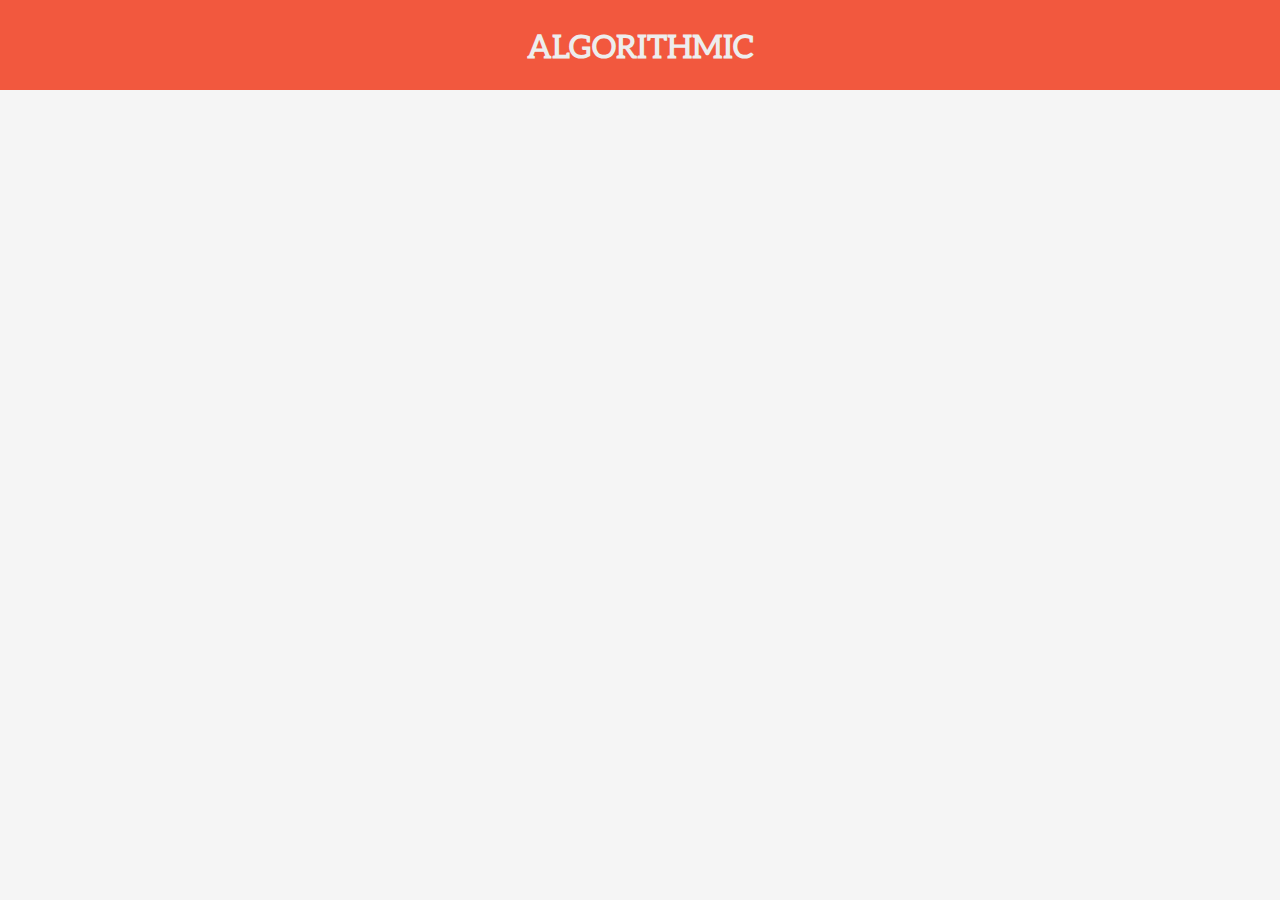
<file: en/index.html>
<!DOCTYPE html>
<html lang="fr">

<head>
  <meta charset="utf-8">
  <link rel="stylesheet" href="../css/style.css">
  <title>Algorithmic</title>
</head>

<body>
  <div class="global">
    <!-- Header, menu and footer part, on the left -->
    <div class="sidebar">
      <header>
        <h1><a href="index.html"><img src="../css/img/logo_algorithmique.png" alt="logo" class="sidebar__logo"></a></h1>
        <nav class="menu">
          <ul>
            <li><a class="menu__title" href="variables.html#variables">Variables</a></li>
            <li><a class="menu__subtitle" href="variables.html#proprietes">Properties</a></li>
            <li><a class="menu__subtitle" href="variables.html#operations">Operators</a></li>
            <li><a class="menu__subtitle" href="variables.html#algo">Algorithms</a></li>
          </ul>
          <ul>
            <li><a class="menu__title" href="tests_conditionnels.html#conditionnels">Conditional Testing</a></li>
            <li><a class="menu__subtitle" href="tests_conditionnels.html#sisinon">If Else</a></li>
            <li><a class="menu__subtitle" href="tests_conditionnels.html#selon">Switch Case</a></li>
            <li><a class="menu__subtitle" href="tests_conditionnels.html#comparaisons">Comparisons</a></li>
          </ul>
          <ul>
            <li><a class="menu__title" href="fonctions.html#fonctions">Functions</a></li>
            <li><a class="menu__subtitle" href="fonctions.html#caracteristique">Features</a></li>
            <li><a class="menu__subtitle" href="fonctions.html#exemples">Examples</a></li>
          </ul>
        </nav>
      </header>
      <footer>
        <img src="../css/img/logo_passnum.png" alt="logo Passnum" class="footer__logo">
      </footer>
    </div>

    <!-- right part dedicated for the lessons -->

    <main>
      <div id="variables" class="lesson__title">
        <h2>ALGORITHMIC</h2>
      </div>
    </main>
  </div>
</body>

</html>
</file>
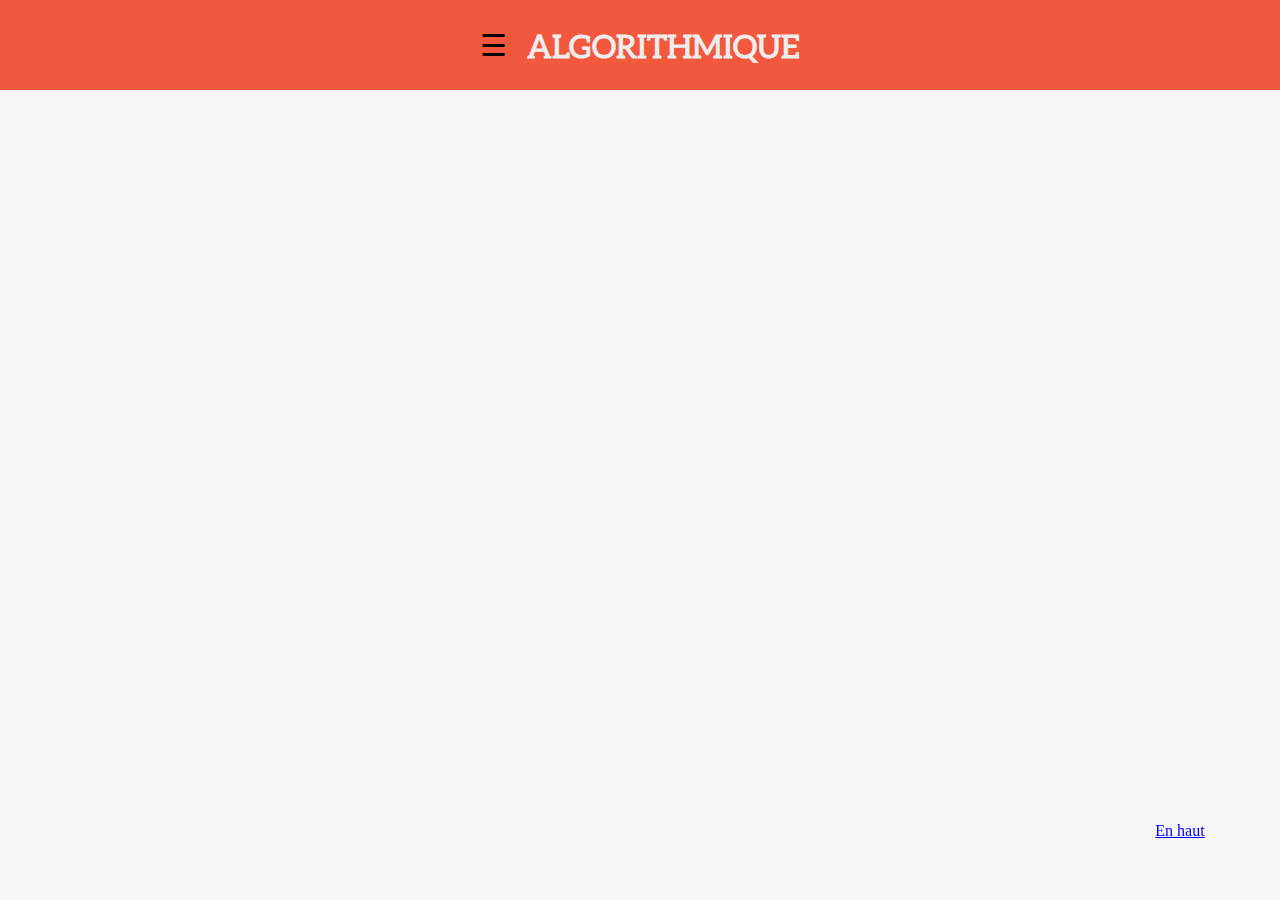
<file: fr/index.html>
<!DOCTYPE html>
<html lang="fr">

<head>
  <meta charset="utf-8">
  <link rel="icon" type="image/png" href="../css/img/favicon.png"/>
  <link rel="stylesheet" href="../css/bootstrap-grid.css">
  <link rel="stylesheet" href="../css/style.css">
  <script rel="text/javascript" src="../js/script.js"></script>
  <title>Algorithmique</title>
</head>

<body>
  <div class="global">
    <!-- Header, menu and footer part, on the left -->
    <div id="mySidenav" class="sidebar">
      <header>
        <h1><a href="index.html"><img src="../css/img/logo_algorithmique.png" alt="logo" class="sidebar__logo"></a></h1>
        <nav class="menu">
          <ul>
            <a href="javascript:void(0)" class="closebtn" onclick="closeNav()"> &times; </a>
            <li><a class="menu__title" href="variables.html">Les variables</a></li>
            <li><a class="menu__subtitle" href="variables.html#proprietes">Les propriétés</a></li>
            <li><a class="menu__subtitle" href="variables.html#operations">Les opérations</a></li>
            <li><a class="menu__subtitle" href="variables.html#algo">Les algorithmes</a></li>
          </ul>
          <ul>
            <li><a class="menu__title" href="tests_conditionnels.html">Tests conditionnels</a></li>
            <li><a class="menu__subtitle" href="tests_conditionnels.html#sisinon">Si Sinon</a></li>
            <li><a class="menu__subtitle" href="tests_conditionnels.html#selon">Selon Cas</a></li>
            <li><a class="menu__subtitle" href="tests_conditionnels.html#comparaisons">Les comparaisons</a></li>
          </ul>
          <ul>
            <li><a class="menu__title" href="fonctions.html">Les fonctions</a></li>
            <li><a class="menu__subtitle" href="fonctions.html#caracteristique">Caractéristiques</a></li>
            <li><a class="menu__subtitle" href="fonctions.html#exemples">Exemples</a></li>
          </ul>
          <ul>
            <li><a class="menu__title" href="boucles.html">Boucles</a></li>
          </ul>
          <ul>
            <li><a class="menu__title" href="tableaux.html">Tableaux</a></li>
          </ul>
        </nav>
      </header>
      <footer>
        <a class="global" href="http://www.passerelle-numerique.fr/"><img src="../css/img/logo_passnum.png" alt="logo Passnum" class="footer__logo"></a>
      </footer>
    </div>
    <!-- right part dedicated for the lessons -->
    <main id="main-right" class="">
      <div id="variables" class="lesson__title">
        <span id="spp" style="font-size:30px;cursor:pointer" onclick="openNav();">&#9776; </span>
        <h2>ALGORITHMIQUE</h2>
      </div>
    </main>
  </div>
  <a href="index.html" title="Haut de Page" class="topbutton">En haut </a>
</body>
</html>
</file>
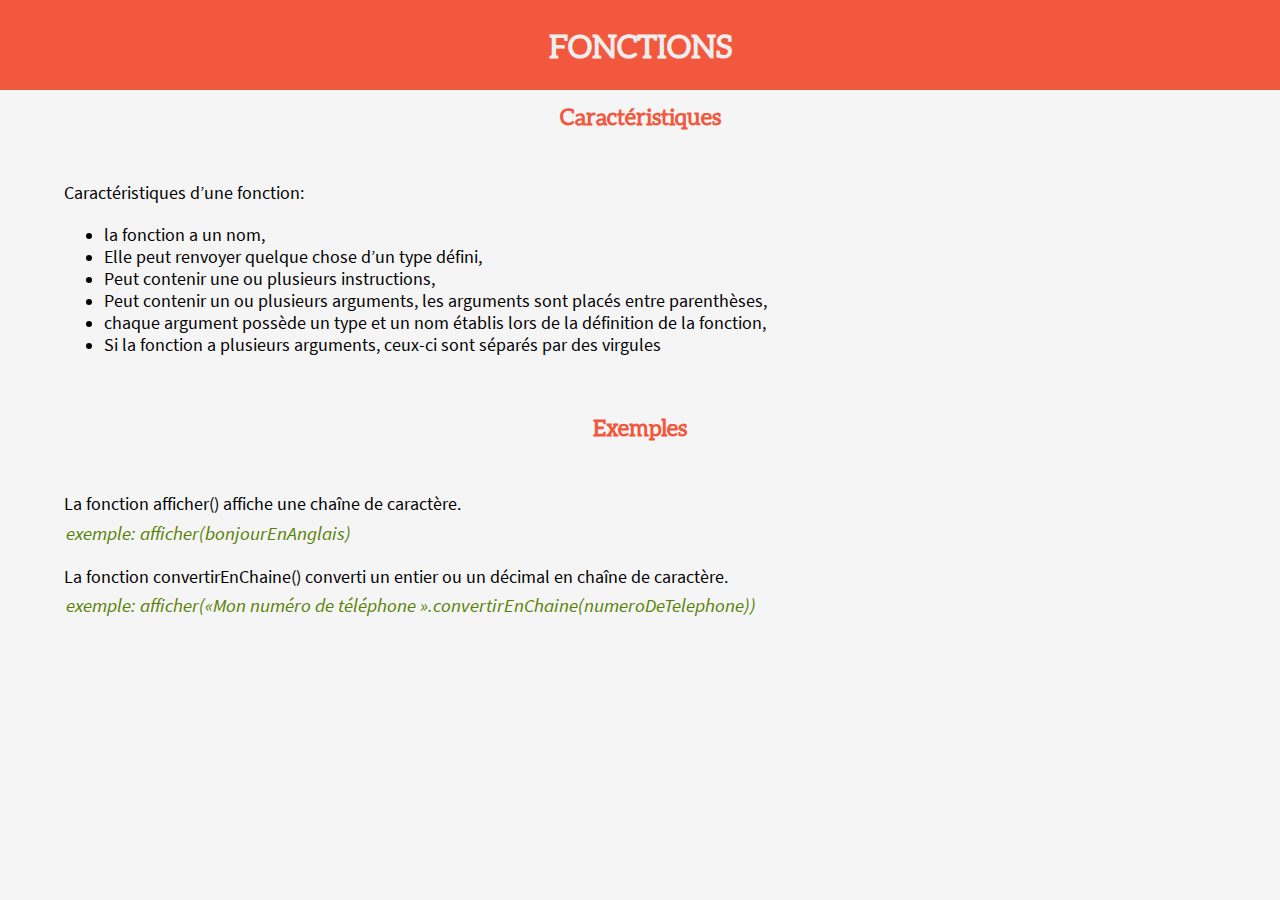
<file: en/fonctions.html>
<!DOCTYPE html>
<html lang="fr">

<head>
  <meta charset="utf-8">
  <link rel="stylesheet" href="../css/style.css">
  <title>Fonctions</title>
</head>

<body>
  <div class="global">
    <!-- Header, menu and footer part, on the left -->
    <div class="sidebar">
      <header>
        <h1><a href="index.html"><img src="../css/img/logo_algorithmique.png" alt="logo" class="sidebar__logo"></a></h1>
        <nav class="menu">
          <ul>
            <li><a class="menu__title" href="variables.html#variables">Les variables</a></li>
            <li><a class="menu__subtitle" href="variables.html#proprietes">Les propriétés</a></li>
            <li><a class="menu__subtitle" href="variables.html#operations">Les opérations</a></li>
            <li><a class="menu__subtitle" href="variables.html#algo">Les algorithmes</a></li>
          </ul>
          <ul>
            <li><a class="menu__title" href="tests_conditionnels.html#conditionnels">Tests conditionnels</a></li>
            <li><a class="menu__subtitle" href="tests_conditionnels.html#sisinon">Si Sinon</a></li>
            <li><a class="menu__subtitle" href="tests_conditionnels.html#selon">Selon Cas</a></li>
            <li><a class="menu__subtitle" href="tests_conditionnels.html#comparaisons">Les comparaisons</a></li>
          </ul>
          <ul>
            <li><a class="menu__title menu__title menu__title--current" href="fonctions.html#fonctions">Les fonctions</a></li>
            <li><a class="menu__subtitle" href="fonctions.html#caracteristique">Caractéristiques</a></li>
            <li><a class="menu__subtitle" href="fonctions.html#exemples">Exemples</a></li>
          </ul>
        </nav>
      </header>
      <footer>
        <img src="../css/img/logo_passnum.png" alt="logo Passnum" class="footer__logo">
      </footer>
    </div>
    <!-- right part dedicated for the lessons -->
    <main>
      <div id="fonction" class="lesson__title">
        <h2>FONCTIONS</h2>
      </div>
      <section class="lesson">
        <article id="caracteristiques" class="course">
          <p>Une fonction est un algorithme qui produit un résultat. Faire appel à une fonction permet de ne pas ré-écrire son algorithme à chaque fois. On doit d'abord définir une fonction avant de pouvoir y faire appel dans l’algorithme.</p>
          <h3>Caractéristiques</h3>
          <p>Caractéristiques d’une fonction:</p>
          <ul>
            <li>la fonction a un nom,</li>
            <li>Elle peut renvoyer quelque chose d’un type défini,</li>
            <li>Peut contenir une ou plusieurs instructions,</li>
            <li>Peut contenir un ou plusieurs arguments, les arguments sont placés entre parenthèses,</li>
            <li>chaque argument possède un type et un nom établis lors de la définition de la fonction,</li>
            <li>Si la fonction a plusieurs arguments, ceux-ci sont séparés par des virgules</li>
        </article>
        <article id="exemples" class="course">
          <h3>Exemples</h3>
          <p>La fonction afficher() affiche une chaîne de caractère. <span class="course__txt--exemple">exemple: afficher(bonjourEnAnglais)</span></p>
          <p>La fonction convertirEnChaine() converti un entier ou un décimal en chaîne de caractère. <span class="course__txt--exemple">exemple: afficher(«Mon numéro de téléphone ».convertirEnChaine(numeroDeTelephone))</p>
            </article>
            </section>
          </main>
        </div>
      </body>
    </html>
</file>
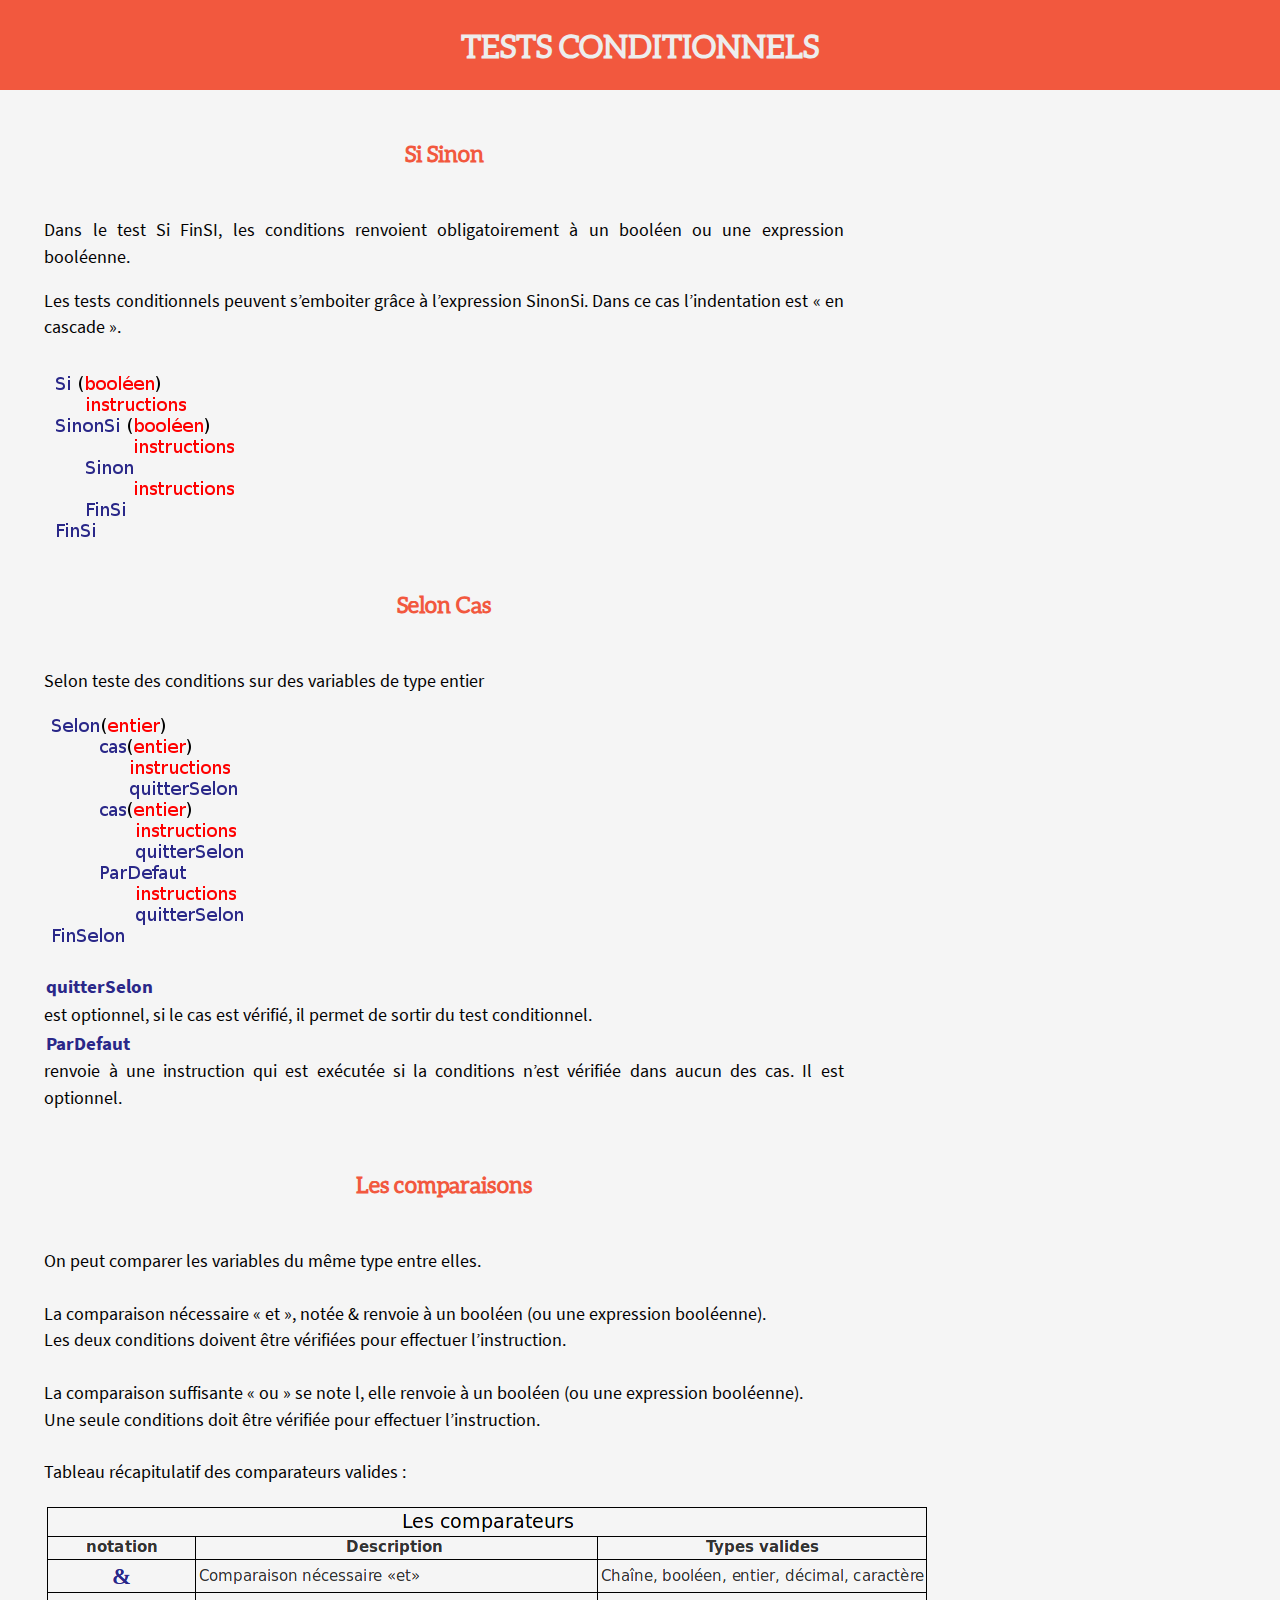
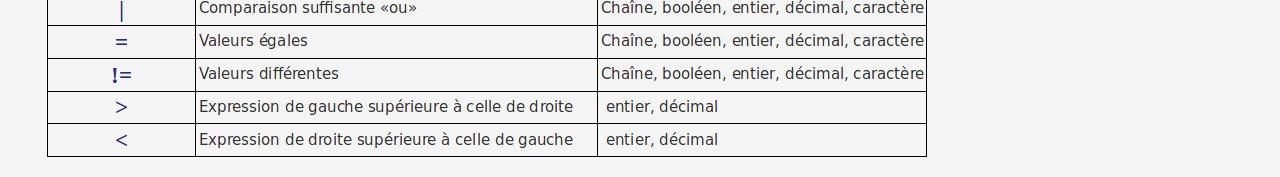
<file: en/tests_conditionnels.html>
<!DOCTYPE html>
<html lang="fr">

<head>
  <meta charset="utf-8">
  <link rel="stylesheet" href="../css/style.css">
  <title>Tests conditionnels</title>
</head>

<body>
  <div class="global">
    <!-- Header, menu and footer part, on the left -->
    <div class="sidebar">
      <header>
        <h1><a href="index.html"><img src="../css/img/logo_algorithmique.png" alt="logo" class="sidebar__logo"></a></h1>
        <nav class="menu">
          <ul>
            <li><a class="menu__title" href="variables.html#variables">Les variables</a></li>
            <li><a class="menu__subtitle" href="variables.html#proprietes">Les propriétés</a></li>
            <li><a class="menu__subtitle" href="variables.html#operations">Les opérations</a></li>
            <li><a class="menu__subtitle" href="variables.html#algo">Les algorithmes</a></li>
          </ul>
          <ul>
            <li><a class="menu__title menu__title--current" href="tests_conditionnels.html#conditionnels">Tests conditionnels</a></li>
            <li><a class="menu__subtitle" href="tests_conditionnels.html#sisinon">Si Sinon</a></li>
            <li><a class="menu__subtitle" href="tests_conditionnels.html#selon">Selon Cas</a></li>
            <li><a class="menu__subtitle" href="tests_conditionnels.html#comparaisons">Les comparaisons</a></li>
          </ul>
          <ul>
            <li><a class="menu__title" href="fonctions.html#fonctions">Les fonctions</a></li>
            <li><a class="menu__subtitle" href="fonctions.html#caracteristique">Caractéristiques</a></li>
            <li><a class="menu__subtitle" href="fonctions.html#exemples">Exemples</a></li>
          </ul>
        </nav>
      </header>
      <footer>
        <img src="../css/img/logo_passnum.png" alt="logo Passnum" class="footer__logo">
      </footer>
    </div>
    <!-- right part dedicated for the lessons -->
    <main>
      <div id="conditionnels" class="lesson__title">
        <h2>TESTS CONDITIONNELS</h2>
      </div>
      <section class="lesson">
        <article class="course">
          <p>On peut tester des conditions sur les variables afin d’effectuer des instructions différentes selon ces conditions.</p>
        </article>
        <article id="sisinon" class="course">
          <h3>Si Sinon</h3>
          <p>Dans le test Si FinSI, les conditions renvoient obligatoirement à un booléen ou une expression booléenne.</p>
          <p>Les tests conditionnels peuvent s’emboiter grâce à l’expression SinonSi. Dans ce cas l’indentation est « en cascade ».</p>
          <img src="../css/img/schema_sinonsi.png" alt="schema SinonSi">
        </article>
        <article id="selon" class="course">
          <h3>Selon Cas</h3>
          <p>Selon teste des conditions sur des variables de type entier</p>
          <img src="../css/img/schema_seloncas.png" alt="Schema Selon">
          <p><span class="course__txt--notation">quitterSelon </span> est optionnel, si le cas est vérifié, il permet de sortir du test conditionnel.
            <span class="course__txt--notation">ParDefaut </span>renvoie à une instruction qui est exécutée si la conditions n’est vérifiée dans aucun des cas. Il est optionnel.</p>
        </article>
        <article id="comparaisons" class="course">
          <h3>Les comparaisons</h3>
          <p>On peut comparer les variables du même type entre elles.<br><br> La comparaison nécessaire « et », notée & renvoie à un booléen (ou une expression booléenne). <br> Les deux conditions doivent être vérifiées pour effectuer l’instruction.
            <br><br> La comparaison suffisante « ou » se note l, elle renvoie à un booléen (ou une expression booléenne).<br> Une seule conditions doit être vérifiée pour effectuer l’instruction.<br><br> Tableau récapitulatif des comparateurs valides
            :
          </p>
          <img src="../css/img/tableau_comparateurs.png" alt="Tableau des comparateurs">
        </article>
      </section>
    </main>
  </div>
</body>

</html>
</file>
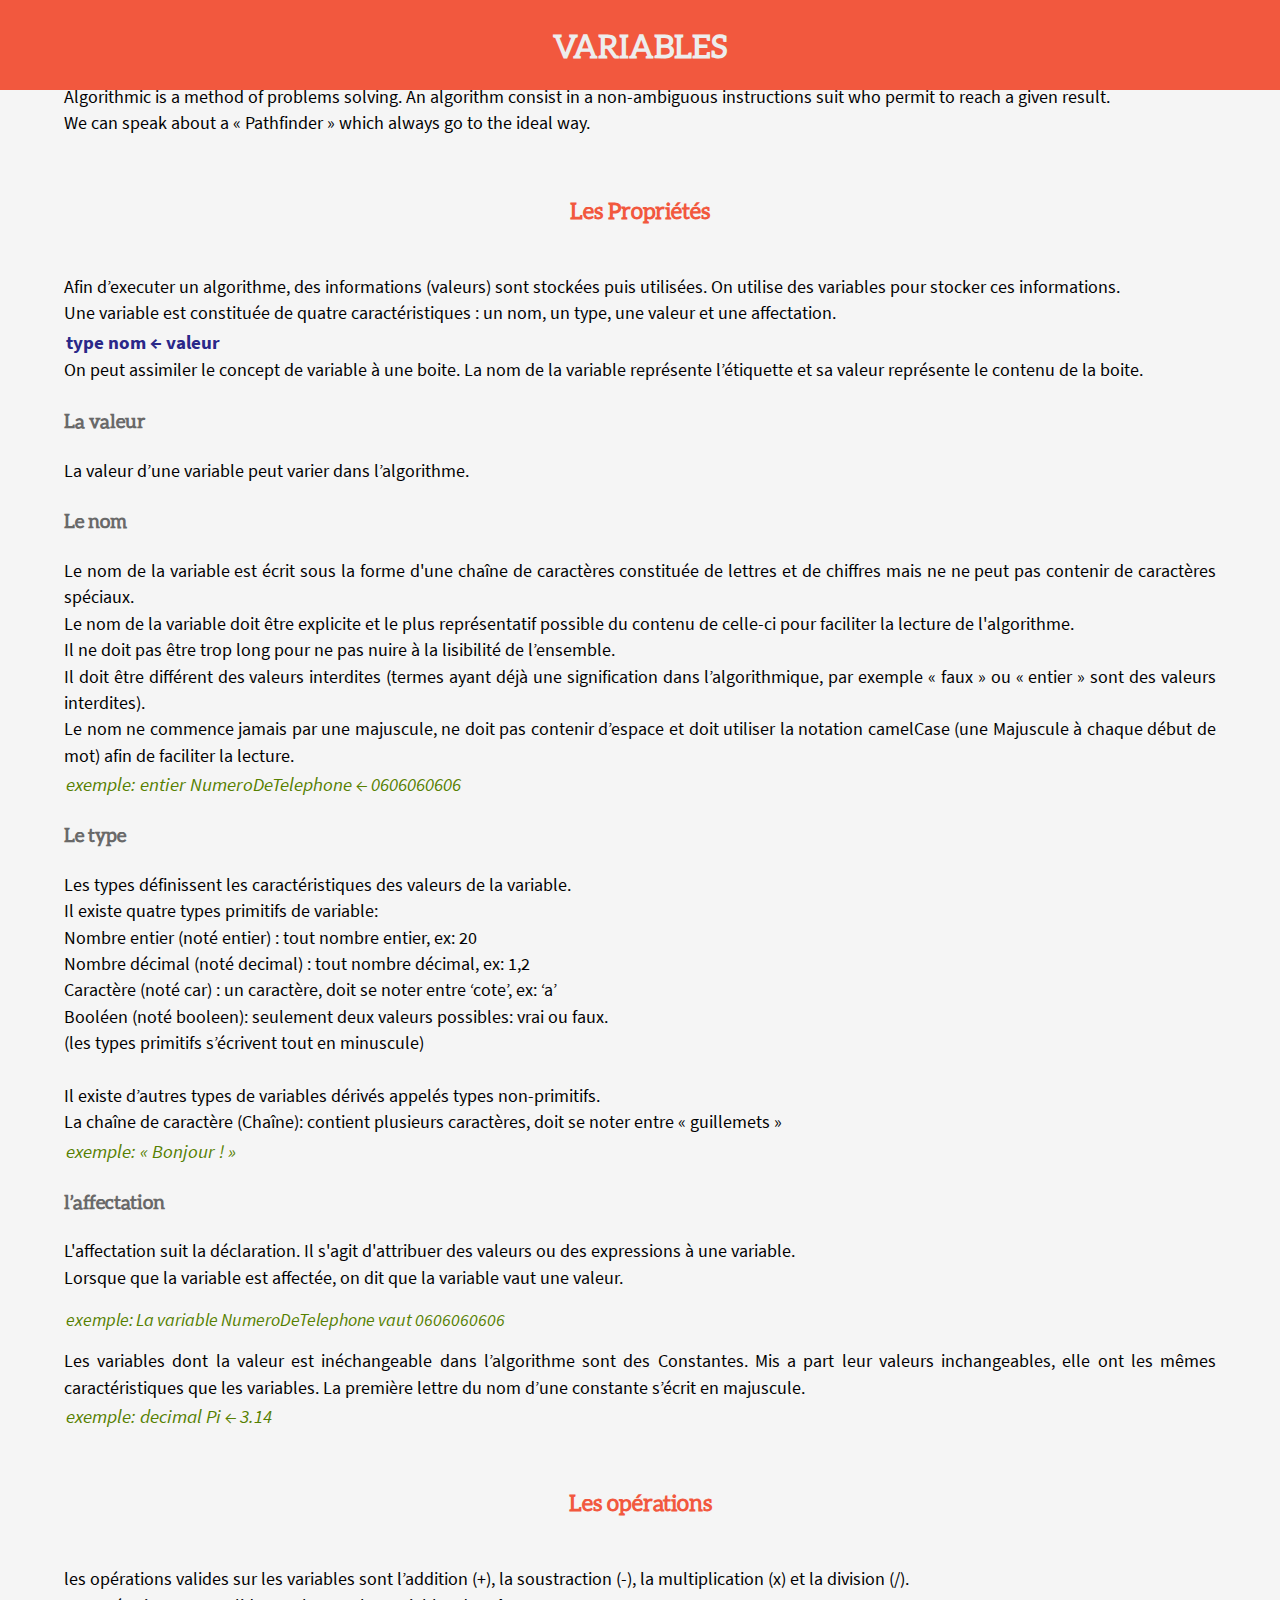
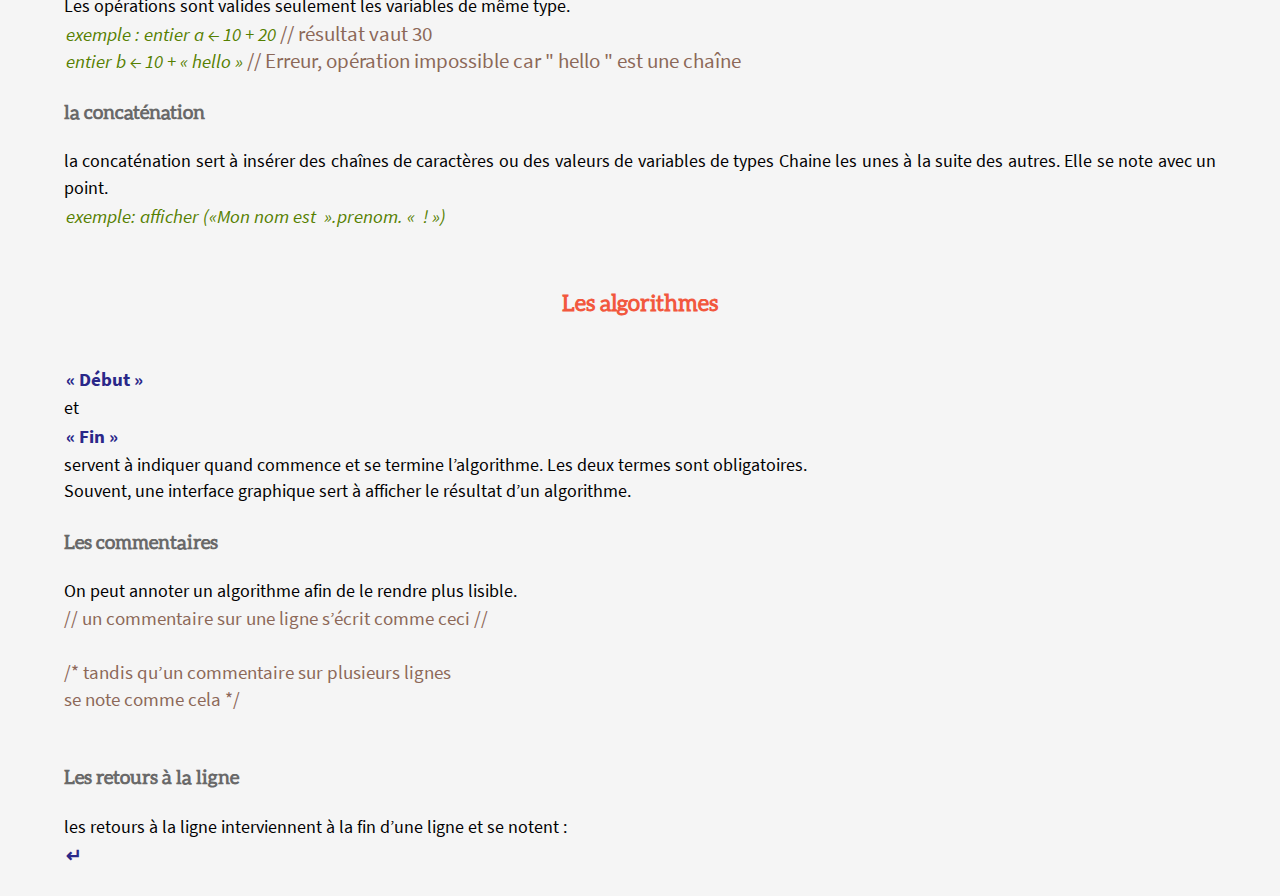
<file: en/variables.html>
<!DOCTYPE html>
<html lang="fr">

<head>
  <meta charset="utf-8">
  <link rel="stylesheet" href="../css/style.css">
  <title>Variables</title>
</head>

<body>
  <div class="global">
    <!-- Header, menu and footer part, on the left -->
    <div class="sidebar">
      <header>
        <h1><a href="index.html"><img src="../css/img/logo_algorithmique.png" alt="logo" class="sidebar__logo"></a></h1>
        <nav class="menu">
          <ul>
            <li><a class="menu__title menu__title--current" href="variables.html#variables">Variables</a></li>
            <li><a class="menu__subtitle" href="variables.html#proprietes">Properties</a></li>
            <li><a class="menu__subtitle" href="variables.html#operations">Operators</a></li>
            <li><a class="menu__subtitle" href="variables.html#algo">Algorithms</a></li>
          </ul>
          <ul>
            <li><a class="menu__title" href="tests_conditionnels.html#conditionnels">Conditional Testing</a></li>
            <li><a class="menu__subtitle" href="tests_conditionnels.html#sisinon">If Else</a></li>
            <li><a class="menu__subtitle" href="tests_conditionnels.html#selon">Switch Case</a></li>
            <li><a class="menu__subtitle" href="tests_conditionnels.html#comparaisons">Comparisons</a></li>
          </ul>
          <ul>
            <li><a class="menu__title" href="fonctions.html#fonctions">Functions</a></li>
            <li><a class="menu__subtitle" href="fonctions.html#caracteristique">Features</a></li>
            <li><a class="menu__subtitle" href="fonctions.html#exemples">Examples</a></li>
          </ul>
        </nav>
      </header>
      <footer>
        <img src="../css/img/logo_passnum.png" alt="logo Passnum" class="footer__logo">
      </footer>
    </div>

    <!-- right part dedicated for the lessons -->

    <main>
      <div id="variables" class="lesson__title">
        <h2>VARIABLES</h2>
      </div>
      <section class="lesson">
        <article class="course">
          <h4>Definition</h4>
          <p>Algorithmic is a method of problems solving. An algorithm  consist in a non-ambiguous instructions suit who permit to reach a given result.<br> We can speak about a « Pathfinder » which always go to the ideal way.</p>
        </article>
        <article id="proprietes" class="course">
          <h3>Les Propriétés</h3>
          <p>Afin d’executer un algorithme, des informations (valeurs) sont stockées puis utilisées. On utilise des variables pour stocker ces informations.<br> Une variable est constituée de quatre caractéristiques : un nom, un type, une valeur et une affectation.<br>
            <span class="course__txt--notation">type nom ← valeur</span> On peut assimiler le concept de variable à une boite. La nom de la variable représente l’étiquette et sa valeur représente le contenu de la boite.</p>
          <h4>La valeur</h4>
          <p>La valeur d’une variable peut varier dans l’algorithme.</p>
          <h4>Le nom</h4>
          <p>Le nom de la variable est écrit sous la forme d'une chaîne de caractères constituée de lettres et de chiffres mais ne ne peut pas contenir de caractères spéciaux.<br> Le nom de la variable doit être explicite et le plus représentatif possible
            du contenu de celle-ci pour faciliter la lecture de l'algorithme. <br>Il ne doit pas être trop long pour ne pas nuire à la lisibilité de l’ensemble.<br> Il doit être différent des valeurs interdites (termes ayant déjà une signification dans
            l’algorithmique, par exemple « faux » ou « entier » sont des valeurs interdites).<br> Le nom ne commence jamais par une majuscule, ne doit pas contenir d’espace et doit utiliser la notation camelCase (une Majuscule à chaque début de mot) afin
            de faciliter la lecture.<br>
            <span class="course__txt--exemple">exemple: entier NumeroDeTelephone ← 0606060606</span></p>
          <h4>Le type</h4>
          <p>Les types définissent les caractéristiques des valeurs de la variable.<br> Il existe quatre types primitifs de variable:<br> Nombre entier (noté entier) : tout nombre entier, ex: 20 <br> Nombre décimal (noté decimal) : tout nombre décimal, ex:
            1,2 <br> Caractère (noté car) : un caractère, doit se noter entre ‘cote’, ex: ‘a’ <br> Booléen (noté booleen): seulement deux valeurs possibles: vrai ou faux. <br> (les types primitifs s’écrivent tout en minuscule)<br><br> Il existe d’autres
            types de variables dérivés appelés types non-primitifs.<br> La chaîne de caractère (Chaîne): contient plusieurs caractères, doit se noter entre « guillemets »<br>
            <span class="course__txt--exemple">exemple: « Bonjour ! »</span></p>
          <h4>l’affectation</h4>
          <p>L'affectation suit la déclaration. Il s'agit d'attribuer des valeurs ou des expressions à une variable. <br>Lorsque que la variable est affectée, on dit que la variable vaut une valeur.</p>
          <span class="course__txt--exemple">exemple: La variable NumeroDeTelephone vaut 0606060606</span>
          <p>Les variables dont la valeur est inéchangeable dans l’algorithme sont des Constantes. Mis a part leur valeurs inchangeables, elle ont les mêmes caractéristiques que les variables. La première lettre du nom d’une constante s’écrit en majuscule.
            <span class="course__txt--exemple">exemple: decimal Pi ← 3.14 </span>
          </p>
        </article>
        <article id="operations" class="course">
          <h3>Les opérations</h3>
          <p> les opérations valides sur les variables sont l’addition (+), la soustraction (-), la multiplication (x) et la division (/). <br> Les opérations sont valides seulement les variables de même type.<br>
            <span class="course__txt--exemple">exemple : entier a ← 10 + 20 <span class="course__txt--commentaire">// résultat vaut 30<br></span> entier b ← 10 + « hello » <span class="course__txt--commentaire">// Erreur, opération impossible car " hello " est une chaîne</span></p>
          <h4>la concaténation</h4>
          <p>la concaténation sert à insérer des chaînes de caractères ou des valeurs de variables de types Chaine les unes à la suite des autres. Elle se note avec un point.<br>
            <span class="course__txt--exemple">exemple: afficher («Mon nom est  ».prenom. «  ! »)</span></p>
        </article>
        <article id="algo" class="course">
          <h3>Les algorithmes</h3>
          <p><span class="course__txt--notation">« Début »</span> et <span class="course__txt--notation">« Fin »</span> servent à indiquer quand commence et se termine l’algorithme. Les deux termes sont obligatoires.<br>Souvent, une interface graphique sert
            à afficher le résultat d’un algorithme.</p>
          <h4>Les commentaires</h4>
          <p>On peut annoter un algorithme afin de le rendre plus lisible.<br>
            <span class="course__txt--commentaire">// un commentaire sur une ligne s’écrit comme ceci //</span><br><br>
            <span class="course__txt--commentaire">/* tandis qu’un commentaire sur plusieurs lignes<br>
                se note comme cela */</span><br><br>
            <h4>Les retours à la ligne</h4>
            <p>les retours à la ligne interviennent à la fin d’une ligne et se notent : <span class="course__txt--notation">↵</span></p>
        </article>
      </section>
    </main>
  </div>
</body>

</html>
</file>
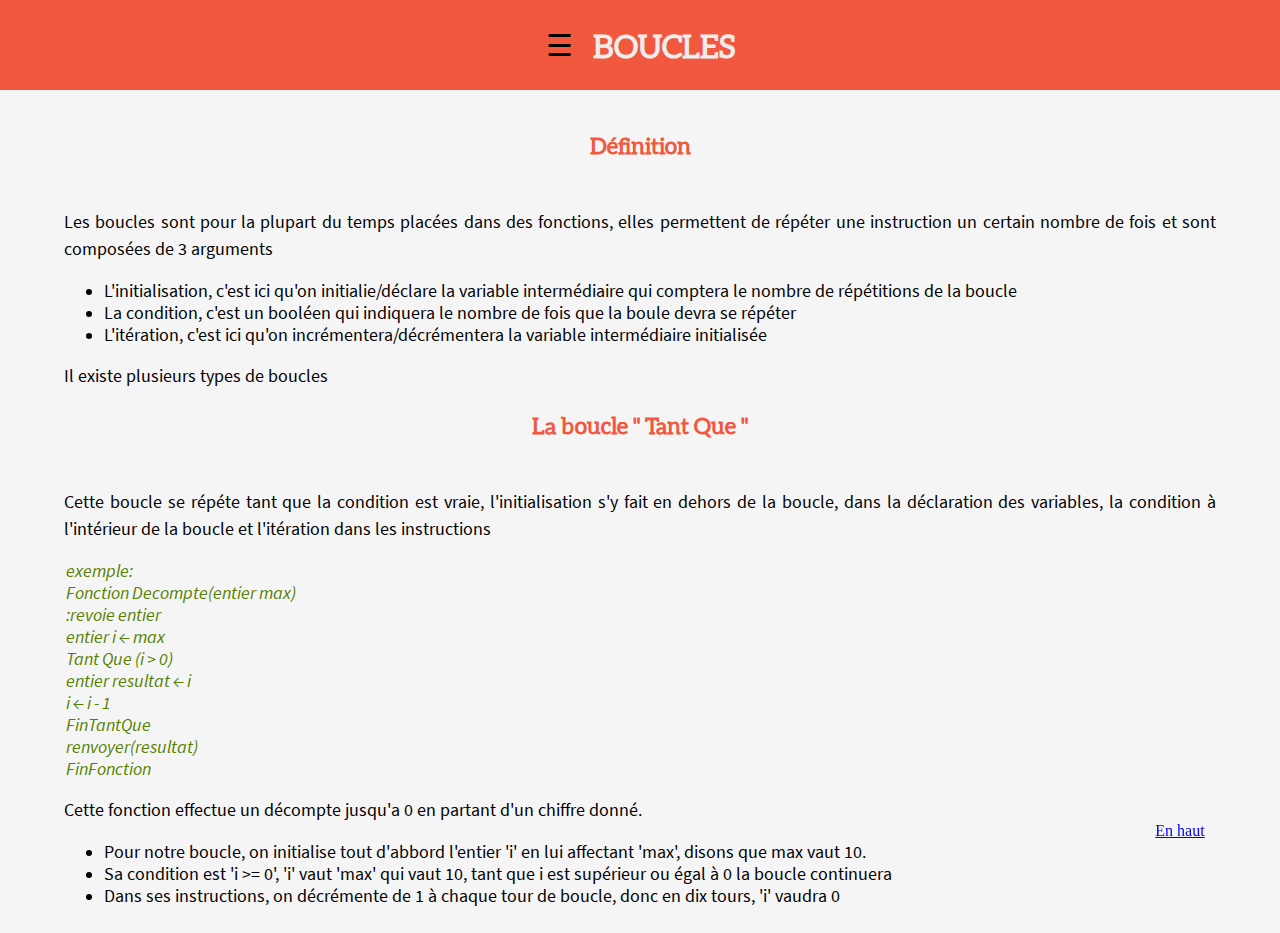
<file: fr/boucles.html>
<!DOCTYPE html>
<html lang="fr">

<head>
  <meta charset="utf-8">
  <link rel="icon" type="image/png" href="../css/img/favicon.png"/>
  <link rel="stylesheet" href="../css/bootstrap-grid.css">
  <link rel="stylesheet" href="../css/style.css">
  <script rel="text/javascript" src="../js/script.js"></script>
  <title>Boucles</title>
</head>

<body>
  <div class="global">
    <!-- Header, menu and footer part, on the left -->
    <div id="mySidenav" class="sidebar">
      <header>
        <h1><a href="index.html"><img src="../css/img/logo_algorithmique.png" alt="logo" class="sidebar__logo"></a></h1>
        <nav class="menu">
          <ul>
            <a href="javascript:void(0)" class="closebtn" onclick="closeNav()"> &times; </a>
            <li><a class="menu__title" href="variables.html">Variables</a></li>
            <li><a class="menu__subtitle" href="variables.html#proprietes">Les propriétés</a></li>
            <li><a class="menu__subtitle" href="variables.html#operations">Les opérations</a></li>
            <li><a class="menu__subtitle" href="variables.html#algo">Les algorithmes</a></li>
          </ul>
          <ul>
            <li><a class="menu__title" href="tests_conditionnels.html">Tests conditionnels</a></li>
            <li><a class="menu__subtitle" href="tests_conditionnels.html#sisinon">Si Sinon</a></li>
            <li><a class="menu__subtitle" href="tests_conditionnels.html#selon">Selon Cas</a></li>
            <li><a class="menu__subtitle" href="tests_conditionnels.html#comparaisons">Les comparaisons</a></li>
          </ul>
          <ul>
            <li><a class="menu__title" href="fonctions.html">Fonctions</a></li>
            <li><a class="menu__subtitle" href="fonctions.html#caracteristique">Caractéristiques</a></li>
            <li><a class="menu__subtitle" href="fonctions.html#exemples">Exemples</a></li>
          </ul>
          <ul>
            <li><a class="menu__title menu__title--current" href="boucles.html">Boucles</a></li>
          </ul>
          <ul>
            <li><a class="menu__title" href="tableaux.html">Tableaux</a></li>
          </ul>
        </nav>
      </header>
      <footer>
        <a class="global" href="http://www.passerelle-numerique.fr/"><img src="../css/img/logo_passnum.png" alt="logo Passnum" class="footer__logo"></a>
      </footer>
    </div>
    <!-- right part dedicated for the lessons -->
    <main id="main-right" class="">
      <div id="tableaux" class="lesson__title">
        <span id="spp" style="font-size:30px;cursor:pointer" onclick="openNav();">&#9776; </span>
        <h2>BOUCLES</h2>
      </div>
      <div class="margin-top--100"></div>
      <section class="lesson">
        <article id="boucles" class="course">
          <h3>Définition</h3>
          <p>Les boucles sont pour la plupart du temps placées dans des fonctions, elles permettent de répéter une instruction un certain nombre de fois et sont composées de 3 arguments</p>
          <ul>
            <li> L'initialisation, c'est ici qu'on initialie/déclare la variable intermédiaire qui comptera le nombre de répétitions de la boucle</li>
            <li> La condition, c'est un booléen qui indiquera le nombre de fois que la boule devra se répéter</li>
            <li> L'itération, c'est ici qu'on incrémentera/décrémentera la variable intermédiaire initialisée</li>
          </ul>
          <p>Il existe plusieurs types de boucles</p>
          <h3>La boucle " Tant Que "</h3>
          <p>Cette boucle se répéte tant que la condition est vraie, l'initialisation s'y fait en dehors de la boucle, dans la déclaration des variables, la condition à l'intérieur de la boucle et l'itération dans les instructions</p>
          <span class="course__txt--exemple">exemple: <br>Fonction Decompte(entier max)<br>:revoie entier<br>entier i ← max<br>Tant Que (i > 0)<br>entier resultat ← i<br>i ← i - 1<br>FinTantQue<br>renvoyer(resultat)<br>FinFonction<br></span>
          <p>Cette fonction effectue un décompte jusqu'a 0 en partant d'un chiffre donné.</p>
          <ul>
            <li>Pour notre boucle, on initialise tout d'abbord l'entier 'i' en lui affectant 'max', disons que max vaut 10.</li>
            <li>Sa condition est 'i >= 0', 'i' vaut 'max' qui vaut 10, tant que i est supérieur ou égal à 0 la boucle continuera</li>
            <li>Dans ses instructions, on décrémente de 1 à chaque tour de boucle, donc en dix tours, 'i' vaudra 0</li>
          </ul>
          </article>
        </section>
    </main>
  </div>
  <a href="boucles.html" title="Haut de Page" class="topbutton">En haut </a>
</body>
</html>
</file>
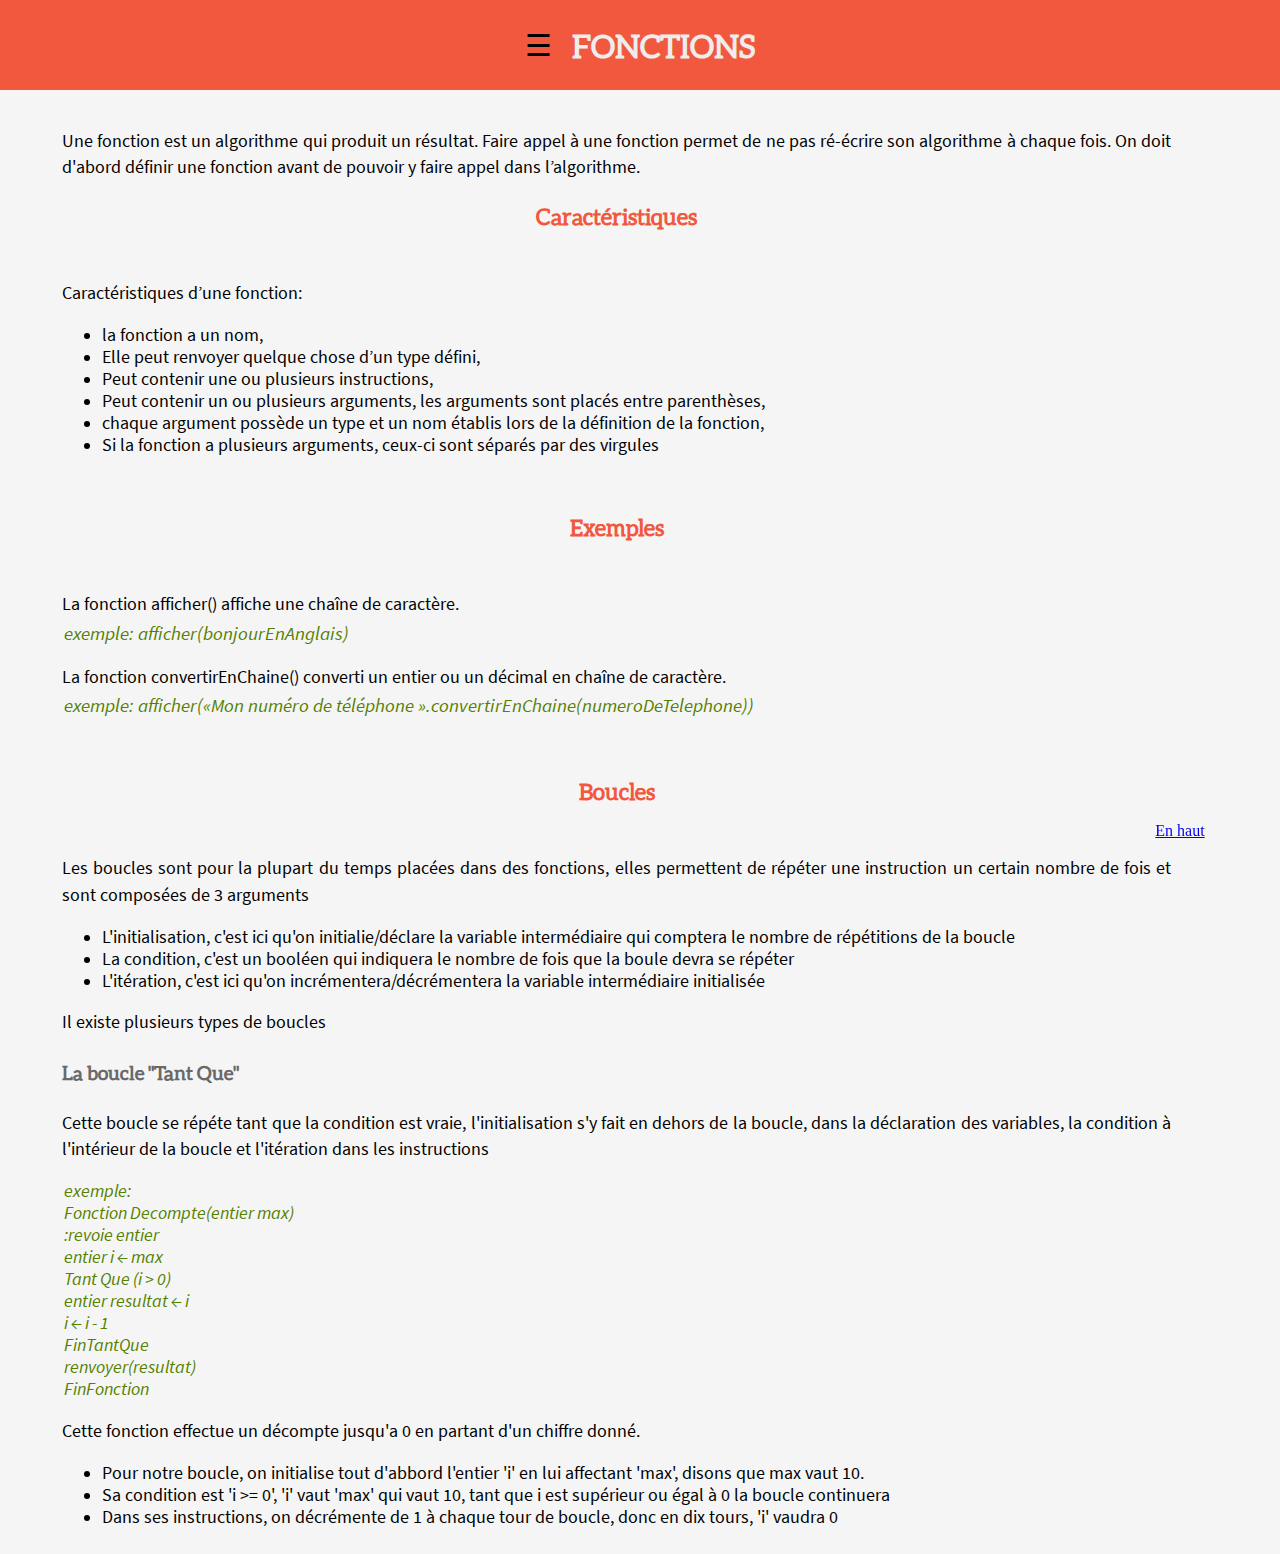
<file: fr/fonctions.html>
<!DOCTYPE html>
<html lang="fr">

<head>
  <meta charset="utf-8">
  <link rel="icon" type="image/png" href="../css/img/favicon.png"/>
  <link rel="stylesheet" href="../css/bootstrap-grid.css">
  <link rel="stylesheet" href="../css/style.css">
  <script rel="text/javascript" src="../js/script.js"></script>
  <title>Fonctions</title>
</head>

<body>
  <div class="global">
    <!-- Header, menu and footer part, on the left -->
    <div id="mySidenav" class="sidebar">
      <header>
        <h1><a href="index.html"><img src="../css/img/logo_algorithmique.png" alt="logo" class="sidebar__logo"></a></h1>
        <nav class="menu">
          <ul>
            <a href="javascript:void(0)" class="closebtn" onclick="closeNav()"> &times; </a>
            <li><a class="menu__title" href="variables.html">Les variables</a></li>
            <li><a class="menu__subtitle" href="variables.html#proprietes">Les propriétés</a></li>
            <li><a class="menu__subtitle" href="variables.html#operations">Les opérations</a></li>
            <li><a class="menu__subtitle" href="variables.html#algo">Les algorithmes</a></li>
          </ul>
          <ul>
            <li><a class="menu__title" href="tests_conditionnels.html">Tests conditionnels</a></li>
            <li><a class="menu__subtitle" href="tests_conditionnels.html#sisinon">Si Sinon</a></li>
            <li><a class="menu__subtitle" href="tests_conditionnels.html#selon">Selon Cas</a></li>
            <li><a class="menu__subtitle" href="tests_conditionnels.html#comparaisons">Les comparaisons</a></li>
          </ul>
          <ul>
            <li><a class="menu__title menu__title--current" href="fonctions.html">Les fonctions</a></li>
            <li><a class="menu__subtitle" href="fonctions.html#caracteristique">Caractéristiques</a></li>
            <li><a class="menu__subtitle" href="fonctions.html#exemples">Exemples</a></li>
          </ul>
          <ul>
            <li><a class="menu__title" href="boucles.html">Boucles</a></li>
          </ul>
          <ul>
            <li><a class="menu__title" href="tableaux.html">Tableaux</a></li>
          </ul>
        </nav>
      </header>
      <footer>
        <a class="global" href="http://www.passerelle-numerique.fr/"><img src="../css/img/logo_passnum.png" alt="logo Passnum" class="footer__logo"></a>
      </footer>
    </div>
    <!-- right part dedicated for the lessons -->
    <main id="main-right" class="">
      <div id="fonction" class="lesson__title">
        <span id="spp" style="font-size:30px;cursor:pointer" onclick="openNav();">&#9776; </span>
        <h2>FONCTIONS</h2>
      </div>
      <div class="margin-top--100"></div>
      <section class="lesson">
        <article id="caracteristique" class="course">
          <p>Une fonction est un algorithme qui produit un résultat. Faire appel à une fonction permet de ne pas ré-écrire son algorithme à chaque fois. On doit d'abord définir une fonction avant de pouvoir y faire appel dans l’algorithme.</p>
          <h3>Caractéristiques</h3>
          <p>Caractéristiques d’une fonction:</p>
          <ul>
            <li>la fonction a un nom,</li>
            <li>Elle peut renvoyer quelque chose d’un type défini,</li>
            <li>Peut contenir une ou plusieurs instructions,</li>
            <li>Peut contenir un ou plusieurs arguments, les arguments sont placés entre parenthèses,</li>
            <li>chaque argument possède un type et un nom établis lors de la définition de la fonction,</li>
            <li>Si la fonction a plusieurs arguments, ceux-ci sont séparés par des virgules</li>
          </article>
          <article id="exemples" class="course">
            <h3>Exemples</h3>
            <p>La fonction afficher() affiche une chaîne de caractère. <span class="course__txt--exemple">exemple: afficher(bonjourEnAnglais)</span></p>
            <p>La fonction convertirEnChaine() converti un entier ou un décimal en chaîne de caractère. <span class="course__txt--exemple">exemple: afficher(«Mon numéro de téléphone ».convertirEnChaine(numeroDeTelephone))</p>
            </article>
            <article id="boucles" class="course">
              <h3>Boucles</h3>
              <p>Les boucles sont pour la plupart du temps placées dans des fonctions, elles permettent de répéter une instruction un certain nombre de fois et sont composées de 3 arguments</p>
              <ul>
                <li> L'initialisation, c'est ici qu'on initialie/déclare la variable intermédiaire qui comptera le nombre de répétitions de la boucle</li>
                <li> La condition, c'est un booléen qui indiquera le nombre de fois que la boule devra se répéter</li>
                <li> L'itération, c'est ici qu'on incrémentera/décrémentera la variable intermédiaire initialisée</li>
              </ul>
              <p>Il existe plusieurs types de boucles</p>
              <h4>La boucle "Tant Que"</h4>
              <p>Cette boucle se répéte tant que la condition est vraie, l'initialisation s'y fait en dehors de la boucle, dans la déclaration des variables, la condition à l'intérieur de la boucle et l'itération dans les instructions</p>
              <span class="course__txt--exemple">exemple: <br>Fonction Decompte(entier max)<br>:revoie entier<br>entier i ← max<br>Tant Que (i > 0)<br>entier resultat ← i<br>i ← i - 1<br>FinTantQue<br>renvoyer(resultat)<br>FinFonction<br></span>
              <!-- Test function <div>
                <input type="button" value="Tester" onClick="countdown(10);">
                <span id="whileResult">i</span>
              </div>-->
              <p>Cette fonction effectue un décompte jusqu'a 0 en partant d'un chiffre donné.</p>
              <ul>
                <li>Pour notre boucle, on initialise tout d'abbord l'entier 'i' en lui affectant 'max', disons que max vaut 10.</li>
                <li>Sa condition est 'i >= 0', 'i' vaut 'max' qui vaut 10, tant que i est supérieur ou égal à 0 la boucle continuera</li>
                <li>Dans ses instructions, on décrémente de 1 à chaque tour de boucle, donc en dix tours, 'i' vaudra 0</li>
              </ul>
              </article>
            </section>
          </main>
          <span id="spp" style="font-size:30px;cursor:pointer" onclick="openNav();">&#9776; </span>
        </div>
        <a href="fonctions.html" title="Haut de Page" class="topbutton">En haut </a>
      </body>
      </html>
</file>
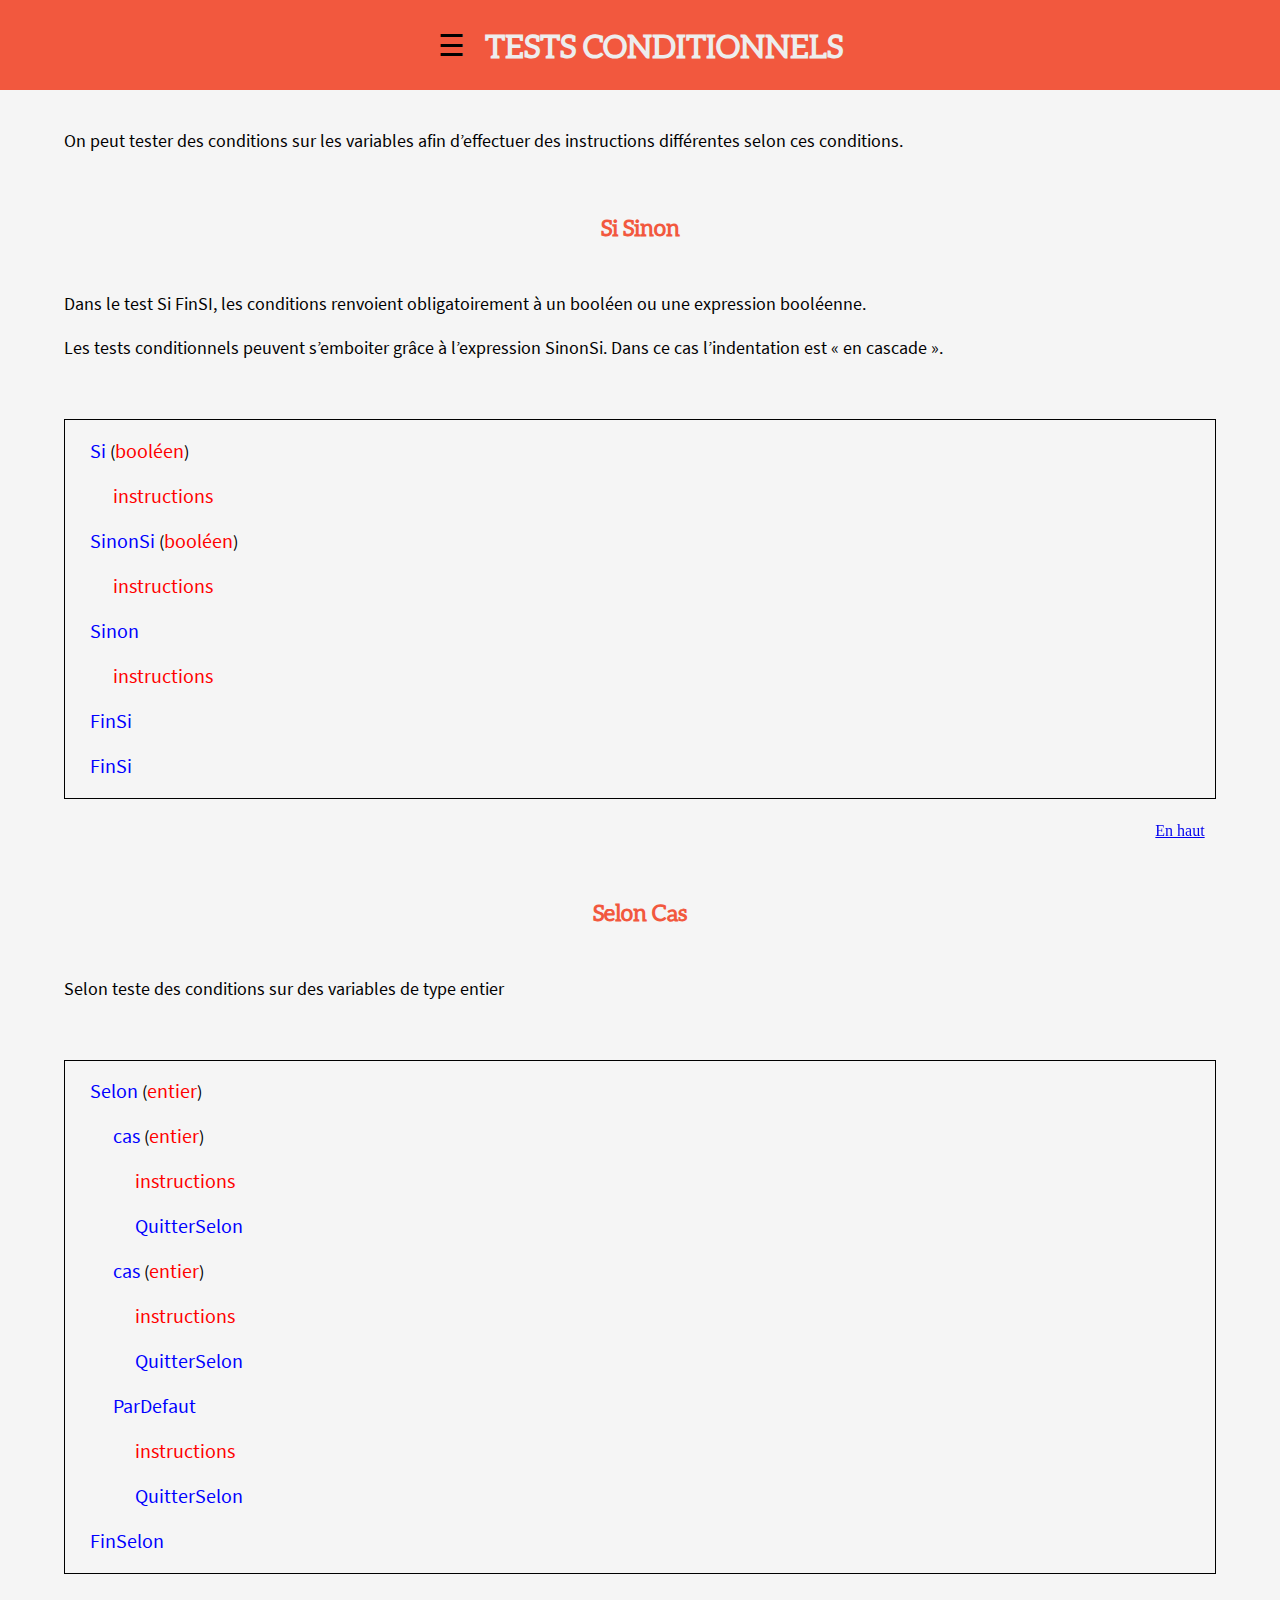
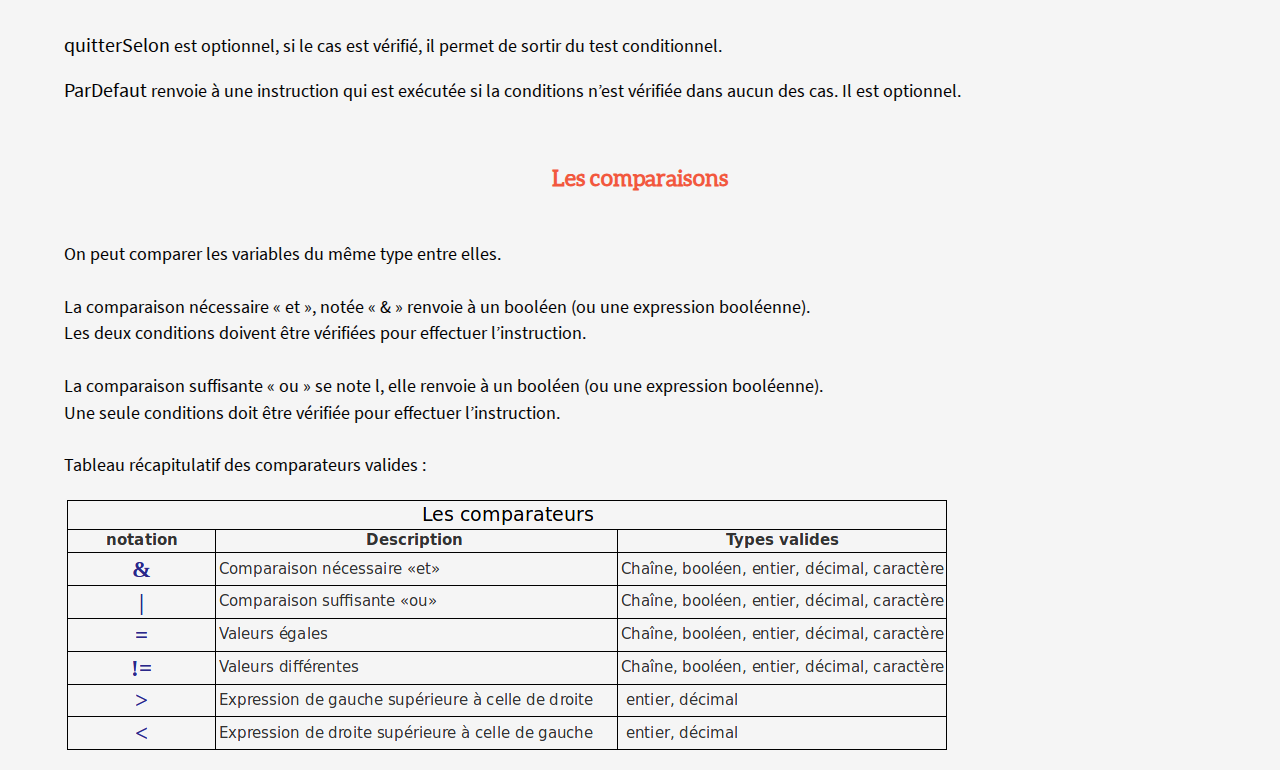
<file: fr/tests_conditionnels.html>
<!DOCTYPE html>
<html lang="fr">

<head>
  <meta charset="utf-8">
  <link rel="icon" type="image/png" href="../css/img/favicon.png"/>
  <link rel="stylesheet" href="../css/bootstrap-grid.css">
  <link rel="stylesheet" href="../css/style.css">
  <script rel="text/javascript" src="../js/script.js"></script>
  <title>Tests conditionnels</title>
</head>

<body>
  <div class="global">
    <!-- Header, menu and footer part, on the left -->
    <div id="mySidenav" class="sidebar">
      <header>
        <h1><a href="index.html"><img src="../css/img/logo_algorithmique.png" alt="logo" class="sidebar__logo"></a></h1>
        <nav class="menu">
          <ul>
            <a href="javascript:void(0)" class="closebtn" onclick="closeNav()"> &times; </a>
            <li><a class="menu__title" href="variables.html">Les variables</a></li>
            <li><a class="menu__subtitle" href="variables.html#proprietes">Les propriétés</a></li>
            <li><a class="menu__subtitle" href="variables.html#operations">Les opérations</a></li>
            <li><a class="menu__subtitle" href="variables.html#algo">Les algorithmes</a></li>
          </ul>
          <ul>
            <li><a class="menu__title menu__title--current" href="tests_conditionnels.html">Tests conditionnels</a></li>
            <li><a class="menu__subtitle" href="tests_conditionnels.html#sisinon">Si Sinon</a></li>
            <li><a class="menu__subtitle" href="tests_conditionnels.html#selon">Selon Cas</a></li>
            <li><a class="menu__subtitle" href="tests_conditionnels.html#comparaisons">Les comparaisons</a></li>
          </ul>
          <ul>
            <li><a class="menu__title" href="fonctions.html">Les fonctions</a></li>
            <li><a class="menu__subtitle" href="fonctions.html#caracteristique">Caractéristiques</a></li>
            <li><a class="menu__subtitle" href="fonctions.html#exemples">Exemples</a></li>
          </ul>
          <ul>
            <li><a class="menu__title" href="boucles.html">Boucles</a></li>
          </ul>
          <ul>
            <li><a class="menu__title" href="tableaux.html">Tableaux</a></li>
          </ul>
        </nav>
      </header>
      <footer>
      <a class="global" href="http://www.passerelle-numerique.fr/"><img src="../css/img/logo_passnum.png" alt="logo Passnum" class="footer__logo"></a>
      </footer>
    </div>
    <!-- right part dedicated for the lessons -->
    <main id="main-right" class="">
      <div id="conditionnels" class="lesson__title">
        <span id="spp" style="font-size:30px;cursor:pointer" onclick="openNav();">&#9776; </span>
        <h2>TESTS CONDITIONNELS</h2>
      </div>
      <div class="margin-top--100"></div>
      <section class="lesson">
        <article class="course">
          <p>On peut tester des conditions sur les variables afin d’effectuer des instructions différentes selon ces conditions.</p>
        </article>
        <article id="sisinon" class="course">
          <h3>Si Sinon</h3>
          <p>Dans le test Si FinSI, les conditions renvoient obligatoirement à un booléen ou une expression booléenne.</p>
          <p>Les tests conditionnels peuvent s’emboiter grâce à l’expression SinonSi. Dans ce cas l’indentation est « en cascade ».</p>
          <!--<img src="../css/img/schema_sinonsi.png" alt="schema SinonSi">-->
          <div class="algo--exemple">
            <p class=""><em class="color--blue">Si</em> (<em class="color--red">booléen</em>)</p>
            <p class="indent--1"><em class="color--red">instructions</em></p>
            <p class=""><em class="color--blue">SinonSi</em> (<em class="color--red">booléen</em>)</p>
            <p class="indent--1"><em class="color--red">instructions</em></p>
            <p class=""><em class="color--blue">Sinon</em></p>
            <p class="indent--1"><em class="color--red">instructions</em></p>
            <p class=""><em class="color--blue">FinSi</em></p>
            <p class=""><em class="color--blue">FinSi</em></p>
          </div>
        </article>
        <article id="selon" class="course">
          <h3>Selon Cas</h3>
          <p>Selon teste des conditions sur des variables de type entier</p>
          <!--<img src="../css/img/schema_seloncas.png" alt="Schema Selon">-->
          <div class="algo--exemple">
            <p class=""><em class="color--blue">Selon</em> (<em class="color--red">entier</em>)</p>
            <p class="indent--1"><em class="color--blue">cas</em> (<em class="color--red">entier</em>)</p>
            <p class="indent--2"><em class="color--red">instructions</em></p>
            <p class="indent--2"><em class="color--blue">QuitterSelon</em></p>
            <p class="indent--1"><em class="color--blue">cas</em> (<em class="color--red">entier</em>)</p>
            <p class="indent--2"><em class="color--red">instructions</em></p>
            <p class="indent--2"><em class="color--blue">QuitterSelon</em></p>
            <p class="indent--1"><em class="color--blue">ParDefaut</em></p>
            <p class="indent--2"><em class="color--red">instructions</em></p>
            <p class="indent--2"><em class="color--blue">QuitterSelon</em></p>
            <p class=""><em class="color--blue">FinSelon</em></p>
          </div>
          <p><em class="">quitterSelon </em> est optionnel, si le cas est vérifié, il permet de sortir du test conditionnel.</p>
          <p><em class="">ParDefaut </em>renvoie à une instruction qui est exécutée si la conditions n’est vérifiée dans aucun des cas. Il est optionnel.</p>
        </article>
        <article id="comparaisons" class="course">
          <h3>Les comparaisons</h3>
          <p>On peut comparer les variables du même type entre elles.<br><br> La comparaison nécessaire « et », notée « & » renvoie à un booléen (ou une expression booléenne). <br> Les deux conditions doivent être vérifiées pour effectuer l’instruction.
            <br><br> La comparaison suffisante « ou » se note l, elle renvoie à un booléen (ou une expression booléenne).<br> Une seule conditions doit être vérifiée pour effectuer l’instruction.<br><br> Tableau récapitulatif des comparateurs valides
            :
          </p>
          <img src="../css/img/tableau_comparateurs.png" alt="Tableau des comparateurs">
        </article>
      </section>
    </main>
  </div>
  <a href="tests_conditionnels.html" title="Haut de Page" class="topbutton">En haut </a>
</body>

</html>
</file>
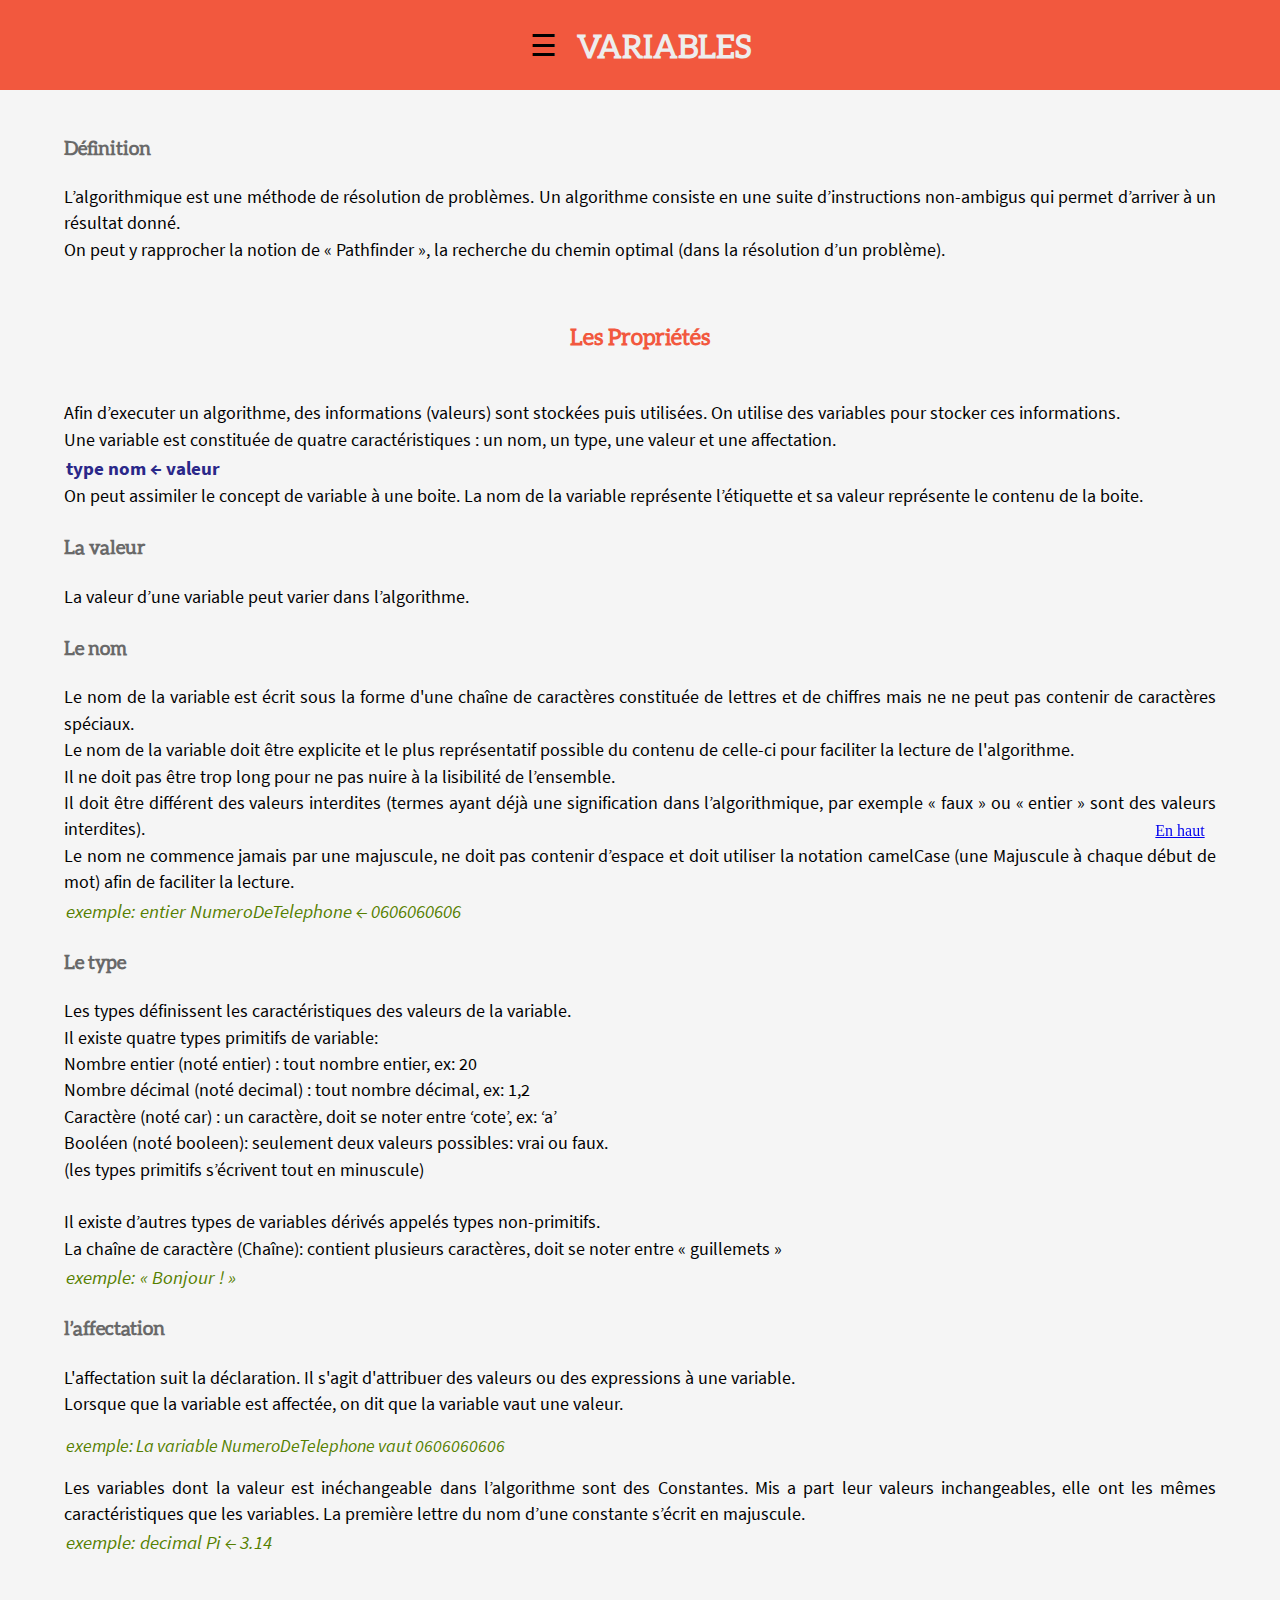
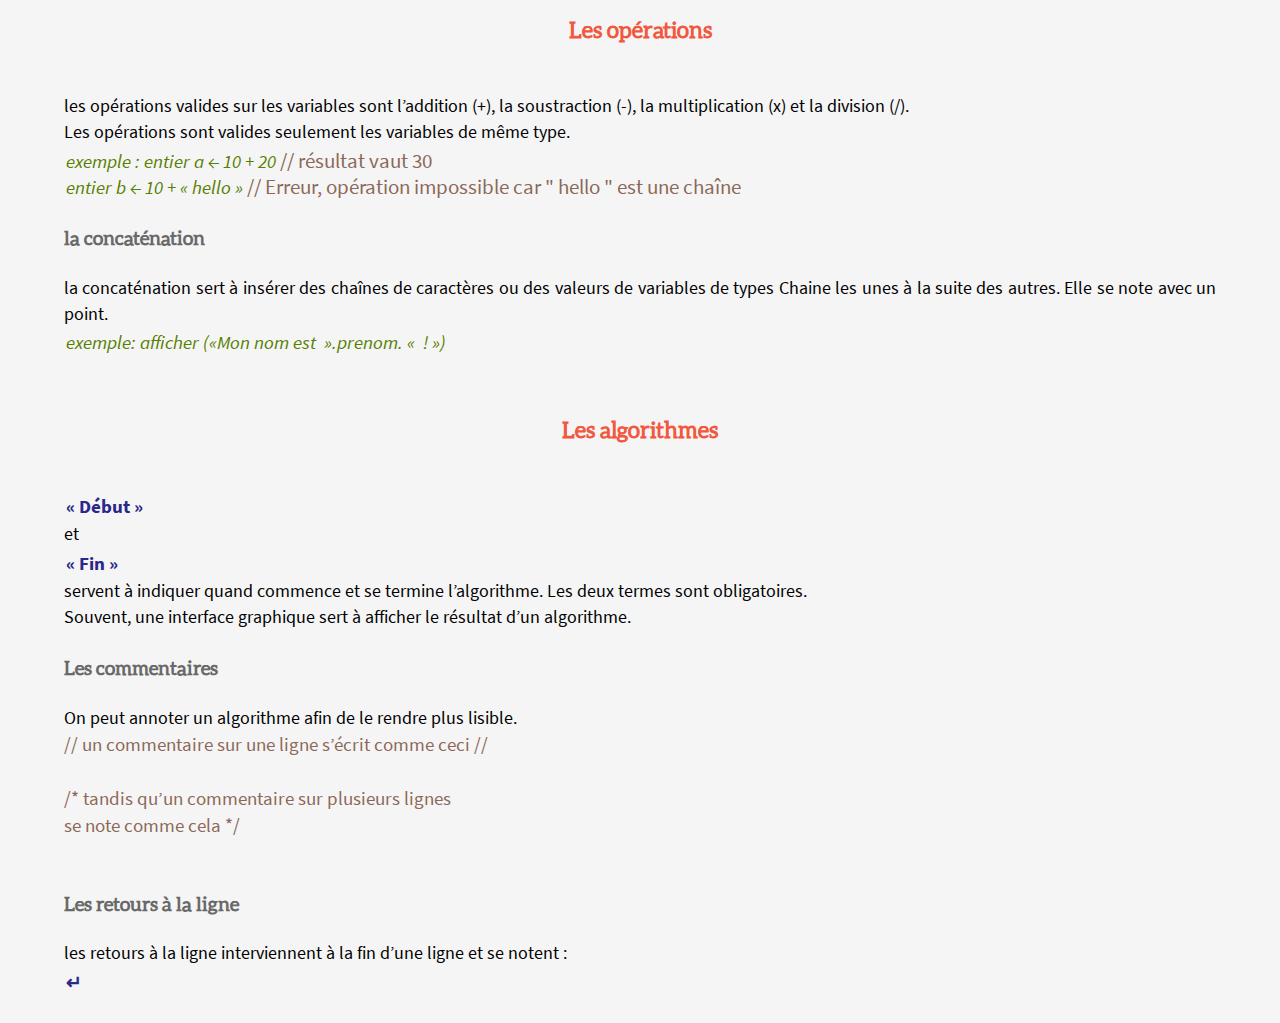
<file: fr/variables.html>
<!DOCTYPE html>
<html lang="fr">

<head>
  <meta charset="utf-8">
  <link rel="icon" type="image/png" href="../css/img/favicon.png"/>
  <link rel="stylesheet" href="../css/bootstrap-grid.css">
  <link rel="stylesheet" href="../css/style.css">
  <script rel="text/javascript" src="../js/script.js"></script>
  <title>Variables</title>
</head>

<body>
  <div class="global">
    <!-- Header, menu and footer part, on the left -->
    <div id="mySidenav" class="sidebar">
      <header>
        <h1><a href="index.html"><img src="../css/img/logo_algorithmique.png" alt="logo" class="sidebar__logo"></a></h1>
        <nav class="menu">
          <ul>
            <a href="javascript:void(0)" class="closebtn" onclick="closeNav()"> &times; </a>
            <li><a class="menu__title menu__title--current" href="variables.html">Les variables</a></li>
            <li><a class="menu__subtitle" href="variables.html#proprietes">Les propriétés</a></li>
            <li><a class="menu__subtitle" href="variables.html#operations">Les opérations</a></li>
            <li><a class="menu__subtitle" href="variables.html#algo">Les algorithmes</a></li>
          </ul>
          <ul>
            <li><a class="menu__title" href="tests_conditionnels.html">Tests conditionnels</a></li>
            <li><a class="menu__subtitle" href="tests_conditionnels.html#sisinon">Si Sinon</a></li>
            <li><a class="menu__subtitle" href="tests_conditionnels.html#selon">Selon Cas</a></li>
            <li><a class="menu__subtitle" href="tests_conditionnels.html#comparaisons">Les comparaisons</a></li>
          </ul>
          <ul>
            <li><a class="menu__title" href="fonctions.html">Les fonctions</a></li>
            <li><a class="menu__subtitle" href="fonctions.html#caracteristique">Caractéristiques</a></li>
            <li><a class="menu__subtitle" href="fonctions.html#exemples">Exemples</a></li>
          </ul>
          <ul>
            <li><a class="menu__title" href="boucles.html">Boucles</a></li>
          </ul>
          <ul>
            <li><a class="menu__title" href="tableaux.html">Tableaux</a></li>
          </ul>
        </nav>
      </header>
      <footer>
        <a class="global" href="http://www.passerelle-numerique.fr/"><img src="../css/img/logo_passnum.png" alt="logo Passnum" class="footer__logo"></a>
      </footer>
    </div>
    <!-- right part dedicated for the lessons -->
    <main id="main-right" class="">
      <div id="variables" class="lesson__title">
          <span id="spp" style="font-size:30px;cursor:pointer" onclick="openNav();">&#9776; </span>
        <h2>VARIABLES</h2>
      </div>
      <div class="margin-top--100"></div>
      <section class="lesson">
        <article class="course">
          <h4>Définition</h4>
          <p>L’algorithmique est une méthode de résolution de problèmes. Un algorithme consiste en une suite d’instructions non-ambigus qui permet d’arriver à un résultat donné.<br> On peut y rapprocher la notion de « Pathfinder », la recherche du chemin
            optimal (dans la résolution d’un problème).</p>
          </article>
          <article id="proprietes" class="course">
            <h3>Les Propriétés</h3>
            <p>Afin d’executer un algorithme, des informations (valeurs) sont stockées puis utilisées. On utilise des variables pour stocker ces informations.<br> Une variable est constituée de quatre caractéristiques : un nom, un type, une valeur et une affectation.<br>
              <span class="course__txt--notation">type nom ← valeur</span> On peut assimiler le concept de variable à une boite. La nom de la variable représente l’étiquette et sa valeur représente le contenu de la boite.</p>
              <h4>La valeur</h4>
              <p>La valeur d’une variable peut varier dans l’algorithme.</p>
              <h4>Le nom</h4>
              <p>Le nom de la variable est écrit sous la forme d'une chaîne de caractères constituée de lettres et de chiffres mais ne ne peut pas contenir de caractères spéciaux.<br> Le nom de la variable doit être explicite et le plus représentatif possible
                du contenu de celle-ci pour faciliter la lecture de l'algorithme. <br>Il ne doit pas être trop long pour ne pas nuire à la lisibilité de l’ensemble.<br> Il doit être différent des valeurs interdites (termes ayant déjà une signification dans
                l’algorithmique, par exemple « faux » ou « entier » sont des valeurs interdites).<br> Le nom ne commence jamais par une majuscule, ne doit pas contenir d’espace et doit utiliser la notation camelCase (une Majuscule à chaque début de mot) afin
                de faciliter la lecture.<br>
                <span class="course__txt--exemple">exemple: entier NumeroDeTelephone ← 0606060606</span></p>
                <h4>Le type</h4>
                <p>Les types définissent les caractéristiques des valeurs de la variable.<br> Il existe quatre types primitifs de variable:<br> Nombre entier (noté entier) : tout nombre entier, ex: 20 <br> Nombre décimal (noté decimal) : tout nombre décimal, ex:
                  1,2 <br> Caractère (noté car) : un caractère, doit se noter entre ‘cote’, ex: ‘a’ <br> Booléen (noté booleen): seulement deux valeurs possibles: vrai ou faux. <br> (les types primitifs s’écrivent tout en minuscule)<br><br> Il existe d’autres
                  types de variables dérivés appelés types non-primitifs.<br> La chaîne de caractère (Chaîne): contient plusieurs caractères, doit se noter entre « guillemets »<br>
                  <span class="course__txt--exemple">exemple: « Bonjour ! »</span></p>
                  <h4>l’affectation</h4>
                  <p>L'affectation suit la déclaration. Il s'agit d'attribuer des valeurs ou des expressions à une variable. <br>Lorsque que la variable est affectée, on dit que la variable vaut une valeur.</p>
                  <span class="course__txt--exemple">exemple: La variable NumeroDeTelephone vaut 0606060606</span>
                  <p>Les variables dont la valeur est inéchangeable dans l’algorithme sont des Constantes. Mis a part leur valeurs inchangeables, elle ont les mêmes caractéristiques que les variables. La première lettre du nom d’une constante s’écrit en majuscule.
                    <span class="course__txt--exemple">exemple: decimal Pi ← 3.14 </span>
                  </p>
                </article>
                <article id="operations" class="course">
                  <h3>Les opérations</h3>
                  <p> les opérations valides sur les variables sont l’addition (+), la soustraction (-), la multiplication (x) et la division (/). <br> Les opérations sont valides seulement les variables de même type.<br>
                    <span class="course__txt--exemple">exemple : entier a ← 10 + 20 <span class="course__txt--commentaire">// résultat vaut 30<br></span> entier b ← 10 + « hello » <span class="course__txt--commentaire">// Erreur, opération impossible car " hello " est une chaîne</span></p>
                    <h4>la concaténation</h4>
                    <p>la concaténation sert à insérer des chaînes de caractères ou des valeurs de variables de types Chaine les unes à la suite des autres. Elle se note avec un point.<br>
                      <span class="course__txt--exemple">exemple: afficher («Mon nom est  ».prenom. «  ! »)</span></p>
                    </article>
                    <article id="algo" class="course">
                      <h3>Les algorithmes</h3>
                      <p><span class="course__txt--notation">« Début »</span> et <span class="course__txt--notation">« Fin »</span> servent à indiquer quand commence et se termine l’algorithme. Les deux termes sont obligatoires.<br>Souvent, une interface graphique sert
                        à afficher le résultat d’un algorithme.</p>
                        <h4>Les commentaires</h4>
          <p>On peut annoter un algorithme afin de le rendre plus lisible.<br>
          <span class="course__txt--commentaire">// un commentaire sur une ligne s’écrit comme ceci //</span><br><br>
          <span class="course__txt--commentaire">/* tandis qu’un commentaire sur plusieurs lignes<br>se note comme cela */</span><br><br>
          <h4>Les retours à la ligne</h4>
          <p>les retours à la ligne interviennent à la fin d’une ligne et se notent : <span class="course__txt--notation">↵</span></p>
        </article>
      </section>
    </main>
  </div>
  <a href="variables.html" title="Haut de Page" class="topbutton">En haut </a>
</body>
</html>
</file>
<file: css/style.css>
/*fonts*/
@font-face {
  font-family: "Aleo-Bold";
  src: url("../css/font/Aleo-Bold.otf");
}

@font-face {
  font-family: "Aleo-Regular";
  src: url("../css/font/Aleo-Regular.otf");
}

@font-face {
  font-family: Source Sans Pro;
  src: url("../css/font/SourceSansPro-Regular.ttf");
  font-weight: normal;
  font-style: normal;
}

@font-face {
  font-family: Source Sans Pro;
  src: url("../css/font/SourceSansPro-Bold.ttf");
  font-weight: bold;
}

@font-face {
  font-family: Source Sans Pro;
  src: url("../css/font/SourceSansPro-Italic.ttf");
  font-style: italic;
}

/*general attributes */
html, body {
  width: 100%;
  height: 100%;
  margin: 0;
  padding: 0;
  background-color: whitesmoke;
}

.global {
  display: flex;
  width: 100%;
  height: 100%;
  margin: 0;
  padding: 0;
}

/*Sidebar (header) & components part*/
.sidebar {
  width: 0;
  flex: 1;
  display: flex;
  position: fixed;
  z-index: 1;
  top: 0;
  left: 0;
  overflow-x: hidden;
  transition: 0.5s;
  flex-direction: column;
  justify-content:space-around;
  align-items: flex-start;
  background-color: #e7e2e2;
  height: 100%;
}

.menu {
  margin-left: 15%;
  width: 100%;
}

.menu > ul {
  margin: 10px;
  list-style-type: none;
  padding: 0;
}

.menu__title {
  font-family: "Aleo-Regular";
  color : #F2583E;
  font-size: 1.5em;
  text-decoration: none;
  display: block;
}

.menu__title:hover ,.menu__title:focus, .menu__title:active, .menu__title--current {
  /*font-size: 1.6em;*/
  color: whitesmoke;
  background-color: #F2583E;
  /*padding: 2px 2px;*/
}

.menu__subtitle {
  font-family: "Aleo-Regular";
  margin-left: 15px;
  font-size: 1.2em;
  text-decoration: none;
  color: black;
  display: block;
  margin: 1px;
}

.menu__subtitle:hover ,.menu__subtitle:focus, .menu__subtitle:active {
  /*font-size: 1.1em;*/
  color: #EDEDED;
  background-color: #F2583E;
  /*margin: 4px 4px;
  padding: 1px 14px;*/
}

.sidebar__logo {
  width: 80%;
  margin: auto;
  padding: auto;
}
.sidebar h1 {
  text-align: center;
}

footer {
  display: flex;
  justify-content: center;
}

.footer__logo {
  width: 50%;
  margin: auto;
}

/*Lessons part*/

main#main-right {
  flex: 3;
  display:flex;
  flex-direction: column;
  justify-content: space-between;
  margin: 0;
  width: 100%;
  height: 100%;
  background-color: whitesmoke;
  transition: margin-left .5s;
  padding: 0px;
}

.lesson__title {
  position: fixed;
  width: 100%;
  display: flex;
  flex: 1;
  max-height: 90px;
  justify-content: center;
  align-items: center;
  background-color: #f2583e;
}

.lesson {
  display: flex;
  flex: 1;
  flex-direction: column;
  background-color: whitesmoke;
}

.course {
  margin: 10px 5%;
  padding: 0;
}

.course__txt--exemple--tab {
margin: 2px;
display: block;
font-style: italic;
color : #558000;
margin-bottom: 3%;
}
/*Text, titles, subtitles part*/

h2 {
  font-family: "Aleo-Regular";
  color:#EDEDED;
  font-size: 2em;

}

h3 {
  font-family: "Aleo-Regular";
  color:  #F2583E;
  text-align: center;
  font-size: 1.4em;
  margin-bottom: 50px;
}

h4 {
  font-family: "Aleo-Regular";
  font-size: 1.2em;
  font-weight: 600;
  color: dimgrey;
}

p, span, li {
  font-family: Source Sans Pro, sans-serif;
  font-style: normal;
  font-size: 1.1em;
  text-align: justify;
}

.course p{
  line-height: 1.5em;
}

.course__txt--notation {
  display: block;
  margin: 2px;
  color: #2A2889;
  font-weight: bold;
}

.course__txt--exemple {
  margin: 2px;
  display: block;
  font-style: italic;
  color : #558000;
}

.course__txt--commentaire {
  color: #8c6858;
}

.indent--1 {
  margin-left: 2%;
}

.indent--2 {
  margin-left: 4%;
}

.indent--3 {
  margin-left: 6%;
}

.algo--exemple {
  border-style: solid;
  border-width: 1px;
  line-height: 0;
  margin-top: 5%;
  margin-bottom: 5%;
  padding-left: 25px;
}

.color--blue {
  color: blue;
}

.color--red {
  color: red;
}

em {
  font-style: normal;
  font-size: 20px;
}

.topbutton {
  width: 100px;
  text-align: center;
  padding: 10px;
  position: fixed;
  bottom: 50px;
  right: 50px;
 }

.sidebar a:hover {
    color: #f1f1f1 ;
 }

.sidebar .closebtn {
    position: absolute;
    top: 0;
    right: 25px;
    font-size: 36px;
    margin-left: 50px;
    text-decoration: none;
    color: #000;
    display: block;
    transition: 0.3s;
 }

span#spp {
  margin-right: 20px;
}

span#spp:hover {
  transition: 0.3s;
  color:#f1f1f1;
}

.margin-top--100 {
  margin-top: 100px;
}
</file>
